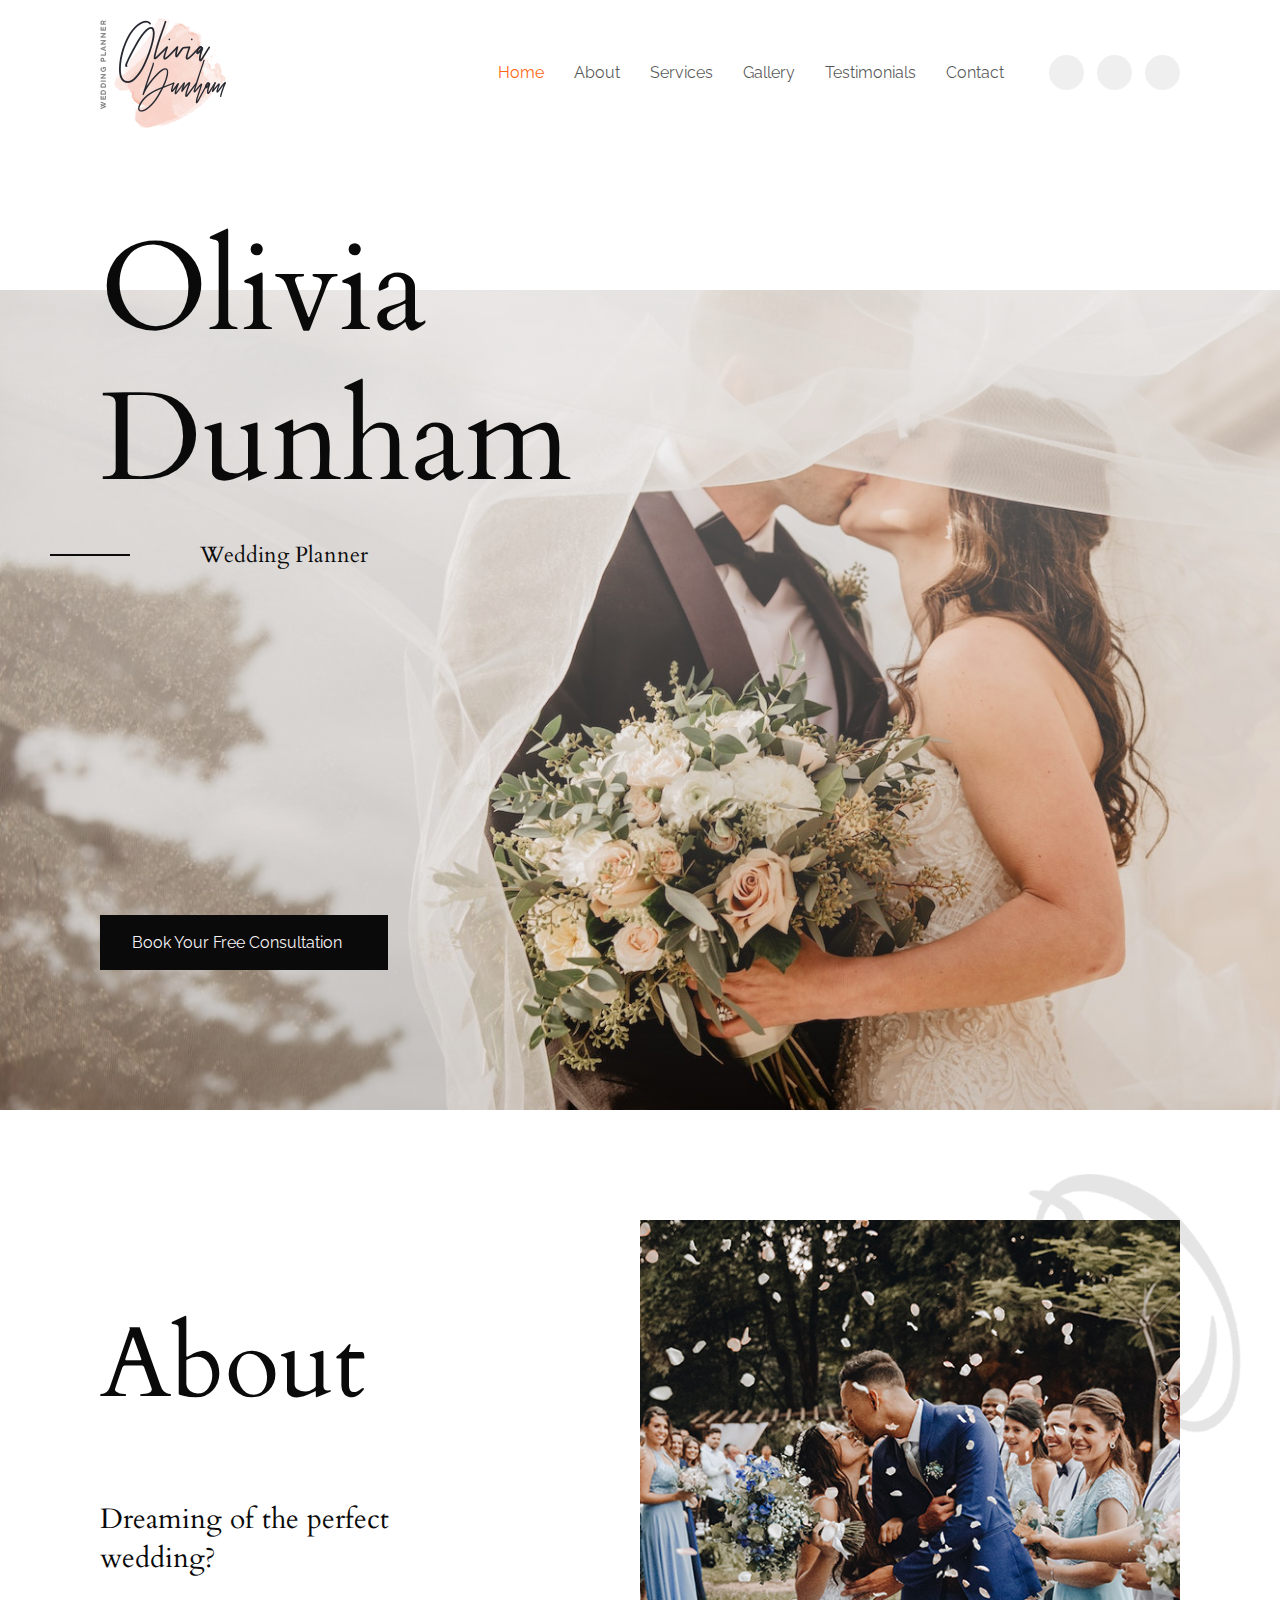
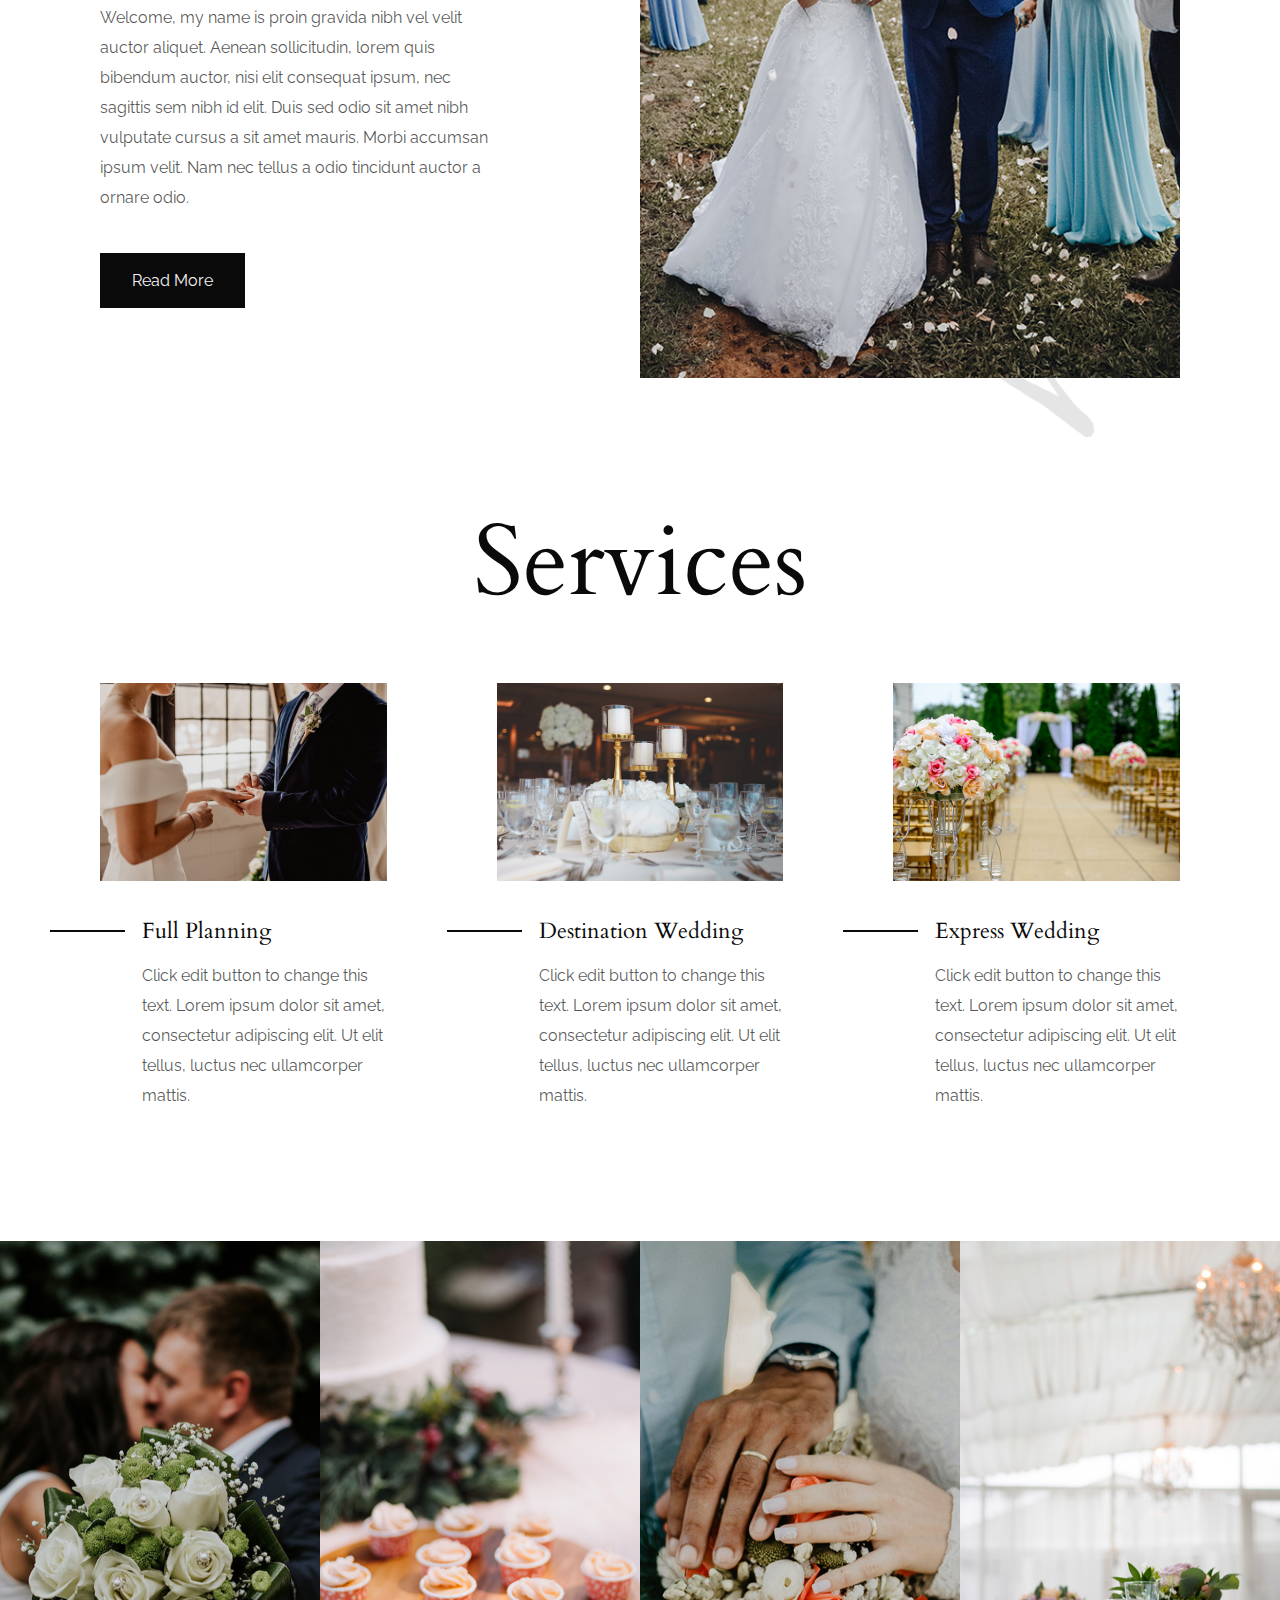
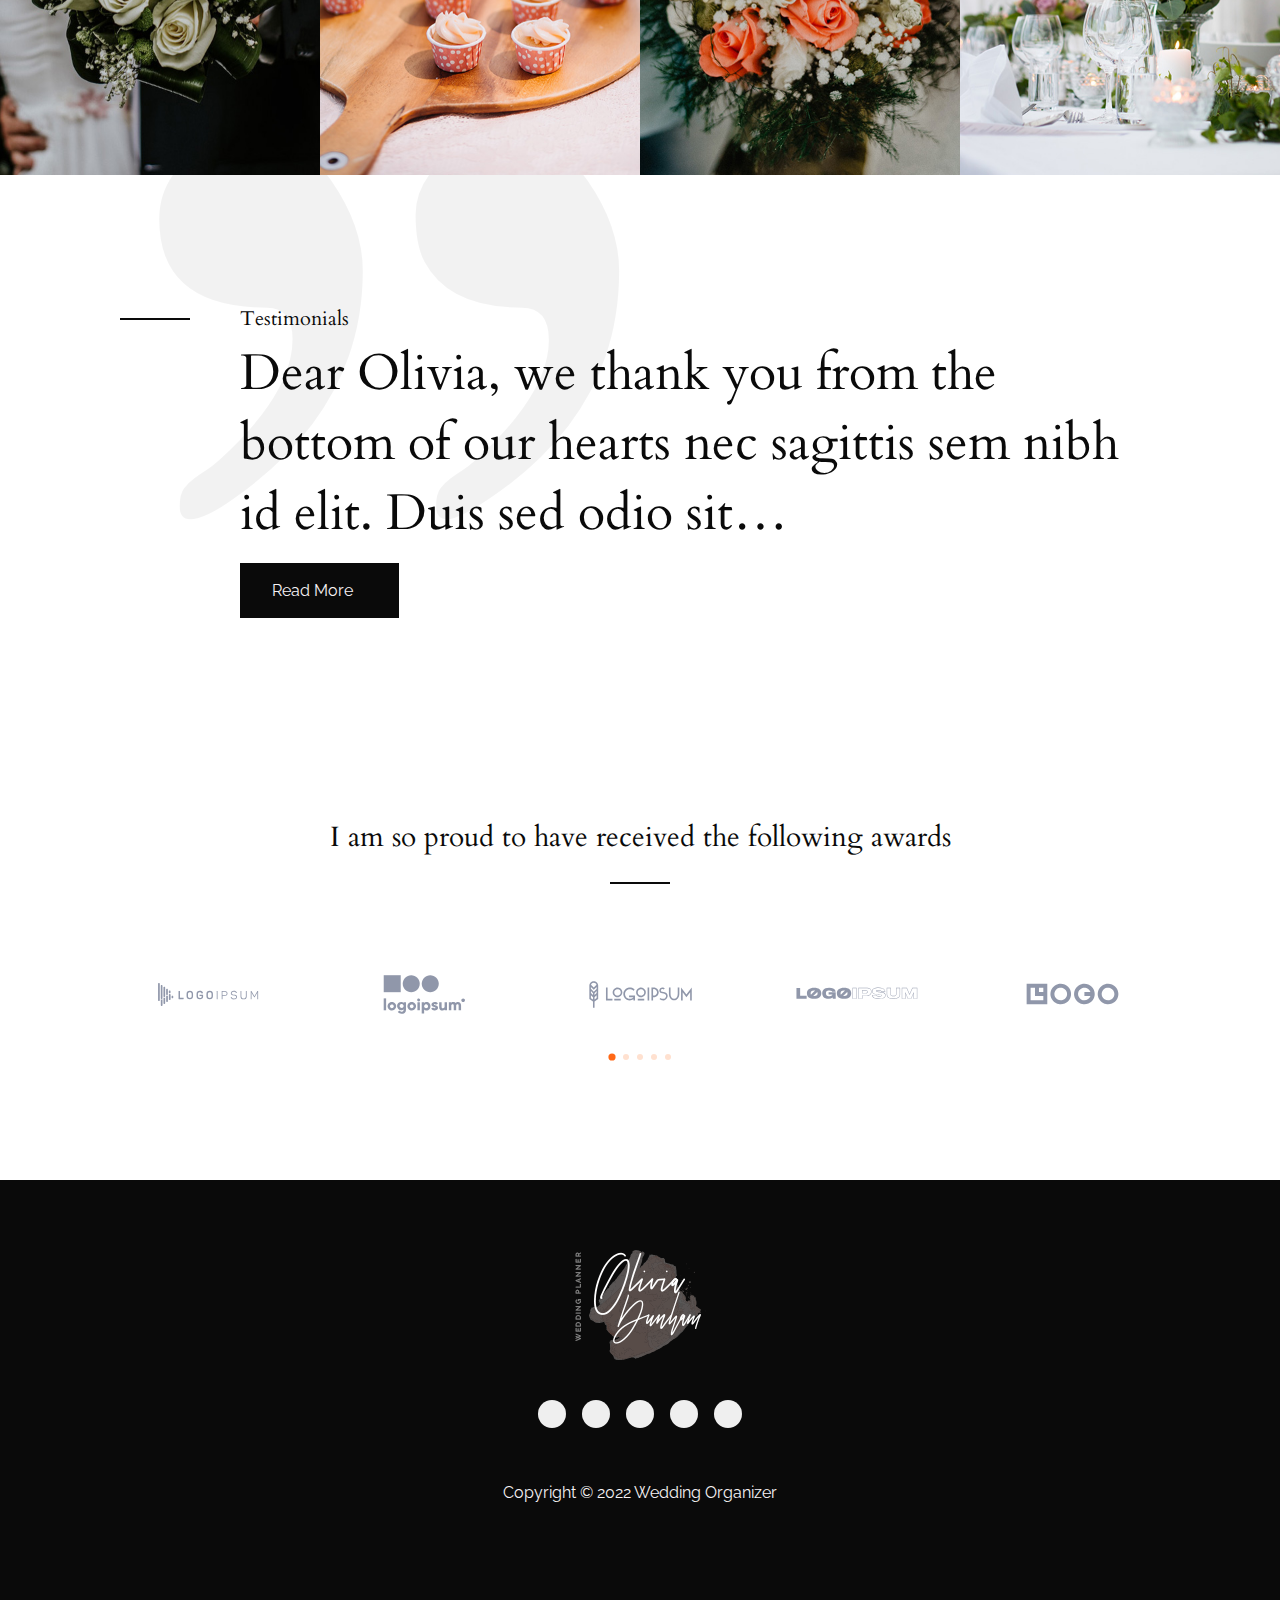
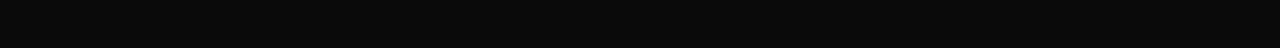
<file: index.html>
<!DOCTYPE html>
<html lang="en">
<head>
    <meta charset="UTF-8">
    <meta http-equiv="X-UA-Compatible" content="IE=edge">
    <meta name="viewport" content="width=device-width, initial-scale=1.0">
    <title>Wedding Organizer</title>
    <link rel="shortcut icon" href="images/logo/favicon.png" type="image/x-icon">
    <link rel="stylesheet" href="https://cdnjs.cloudflare.com/ajax/libs/font-awesome/6.2.1/css/all.min.css" integrity="sha512-MV7K8+y+gLIBoVD59lQIYicR65iaqukzvf/nwasF0nqhPay5w/9lJmVM2hMDcnK1OnMGCdVK+iQrJ7lzPJQd1w==" crossorigin="anonymous" referrerpolicy="no-referrer" />
    <link rel="stylesheet" href="https://cdn.jsdelivr.net/npm/swiper@8/swiper-bundle.min.css"/>
    <link rel="stylesheet" href="https://cdnjs.cloudflare.com/ajax/libs/animate.css/4.1.1/animate.min.css"/>
    <link rel="stylesheet" href="style.css">
</head>
<body>

    <header id="main-header">
        <div class="container">
            <div class="logo">
                <a href="/">
                    <img src="images/logo/logo-regular.png" alt="">
                </a>
            </div>
            <div class="nav">
                <ul>
                    <li><a class="active" href="/">Home</a></li>
                    <li><a href="about.html">About</a></li>
                    <li><a href="services.html">Services</a></li>
                    <li><a href="gallery.html">Gallery</a></li>
                    <li><a href="testimonials.html">Testimonials</a></li>
                    <li><a href="contact.html">Contact</a></li>
                </ul>
            </div>
            <div class="header-socials">
                <span><i class="fa-brands fa-square-facebook"></i></span>
                <span><i class="fa-brands fa-twitter"></i></span>
                <span><i class="fa-brands fa-square-instagram"></i></span>
            </div>
            <div class="menu-toggle">
                <div class="offcanvas-toggler">
                    <span></span>
                    <span></span>
                    <span></span>
                </div>
            </div>
        </div>
    </header>


    <main>

        <section class="home-hero">
            <div class="container">
                <div class="heading-element">
                    <h1 class="animate__animated" data-anim="animate__fadeInLeft">Olivia <br>Dunham</h1>
                    <h3 class="line-subheading animate__animated" data-anim="animate__fadeInRight">Wedding Planner</h3>
                </div>
                <button class="animate__animated" data-anim="animate__bounceIn">Book Your Free Consultation <span><i class="fa-solid fa-arrow-right-long"></i></span></button>
            </div>
        </section>

        <section class="about-us">
            <div class="container grid">
                <div class="text-col">
                    <h3 class="section-title animate__animated" data-anim="animate__rotateInDownLeft">About</h3>
                    <h4 class="subtitle">Dreaming of the perfect wedding?</h4>
                    <p>Welcome, my name is proin gravida nibh vel velit auctor aliquet. 
                        Aenean sollicitudin, lorem quis bibendum auctor, nisi elit consequat ipsum, 
                        nec sagittis sem nibh id elit. Duis sed odio sit amet nibh vulputate cursus 
                        a sit amet mauris. Morbi accumsan ipsum velit. Nam nec tellus a odio 
                        tincidunt auctor a ornare odio.
                    </p>
                    <button class="animate__animated" data-anim="animate__bounceIn">Read More</button>
                </div>
                <div class="img-col">
                    <img src="images/about-img.jpg" alt="" class="animate__animated" data-anim="animate__fadeInRight">
                </div>
            </div>
        </section>

        <section class="services">
            <h3 class="section-title">Services</h3>
            <div class="container grid">
                <div class="service-box animate__animated" data-anim="animate__fadeInUp">
                    <div class="image">
                        <img src="images/services/service1.jpg" alt="">
                    </div>
                    <h3 class="line-subheading">Full Planning</h3>
                    <p>Click edit button to change this text. Lorem ipsum dolor sit amet, 
                        consectetur adipiscing elit. Ut elit tellus, luctus nec ullamcorper mattis.
                    </p>
                </div>
                <div class="service-box animate__animated" data-anim="animate__fadeInUp">
                    <div class="image">
                        <img src="images/services/service2.jpg" alt="">
                    </div>
                    <h3 class="line-subheading">Destination Wedding</h3>
                    <p>Click edit button to change this text. Lorem ipsum dolor sit amet, 
                        consectetur adipiscing elit. Ut elit tellus, luctus nec ullamcorper mattis.
                    </p>
                </div>
                <div class="service-box animate__animated" data-anim="animate__fadeInUp">
                    <div class="image">
                        <img src="images/services/service3.jpg" alt="">
                    </div>
                    <h3 class="line-subheading">Express Wedding</h3>
                    <p>Click edit button to change this text. Lorem ipsum dolor sit amet, 
                        consectetur adipiscing elit. Ut elit tellus, luctus nec ullamcorper mattis.
                    </p>
                </div>
            </div>
        </section>

        <section class="images-carousel">
            <div class="swiper" id="images-slider">
                <!-- Additional required wrapper -->
                <div class="swiper-wrapper">
                  <!-- Slides -->
                  <div class="swiper-slide"><img src="images/carousel/slide1.jpg" alt=""></div>
                  <div class="swiper-slide"><img src="images/carousel/slide2.jpg" alt=""></div>
                  <div class="swiper-slide"><img src="images/carousel/slide3.jpg" alt=""></div>
                  <div class="swiper-slide"><img src="images/carousel/slide4.jpg" alt=""></div>
                  <div class="swiper-slide"><img src="images/carousel/slide5.jpg" alt=""></div>
                  <div class="swiper-slide"><img src="images/carousel/slide6.jpg" alt=""></div>
                  <div class="swiper-slide"><img src="images/carousel/slide7.jpg" alt=""></div>
                  <div class="swiper-slide"><img src="images/carousel/slide8.jpg" alt=""></div>
                  ...
                </div>
              
                <!-- If we need navigation buttons -->
                <div class="swiper-button-prev"><i class="fa-solid fa-angle-left"></i></div>
                <div class="swiper-button-next"><i class="fa-solid fa-angle-right"></i></div>
              
              </div>
        </section>

        <section class="testimonials">
            <div class="container">
                <h4 class="subtitle"> <span></span> Testimonials</h4>
                <p class="testimony animate__animated" data-anim="animate__fadeInRight">
                    Dear Olivia, we thank you from the bottom of our hearts 
                    nec sagittis sem nibh id elit. Duis sed odio sit…
                </p>
                <button>Read More <span><i class="fa-solid fa-arrow-right-long"></i></span></button>
            </div>
        </section>

        <section class="logos-carousel">
            <div class="container">
                <h4 class="subtitle animate__animated" data-anim="animate__fadeInDown">  I am so proud to have received the following awards <span></span> </h4>
                <div class="swiper" id="logos-slider">
                    <!-- Additional required wrapper -->
                    <div class="swiper-wrapper">
                      <!-- Slides -->
                      <div class="swiper-slide"><img src="images/logos/logo-1.svg" alt="logo1"></div>
                      <div class="swiper-slide"><img src="images/logos/logo-2.svg" alt="logo1"></div>
                      <div class="swiper-slide"><img src="images/logos/logo-3.svg" alt="logo1"></div>
                      <div class="swiper-slide"><img src="images/logos/logo-4.svg" alt="logo1"></div>
                      <div class="swiper-slide"><img src="images/logos/logo-5.svg" alt="logo1"></div>
                      ...
                    </div>
                    <!-- If we need pagination -->
                    <div class="swiper-pagination"></div>
                </div>

            </div>
        </section>

    </main>

    
    <footer>
        <div class="footer-logo">
            <img src="images/logo/logo-light.png" alt="">
        </div>
        <div class="footer-socials">
            <span><i class="fa-brands fa-square-facebook"></i></span>
            <span><i class="fa-brands fa-twitter"></i></span>
            <span><i class="fa-brands fa-square-instagram"></i></span>
            <span><i class="fa-brands fa-google"></i></span>
            <span><i class="fa-brands fa-linkedin"></i></span>
        </div>
        <p class="copy">Copyright © 2022 Wedding Organizer</p>
    </footer>
    

    
    <script src="https://cdn.jsdelivr.net/npm/swiper@8/swiper-bundle.min.js"></script>
    <script src="script.js"></script>


</body>
</html>
</file>
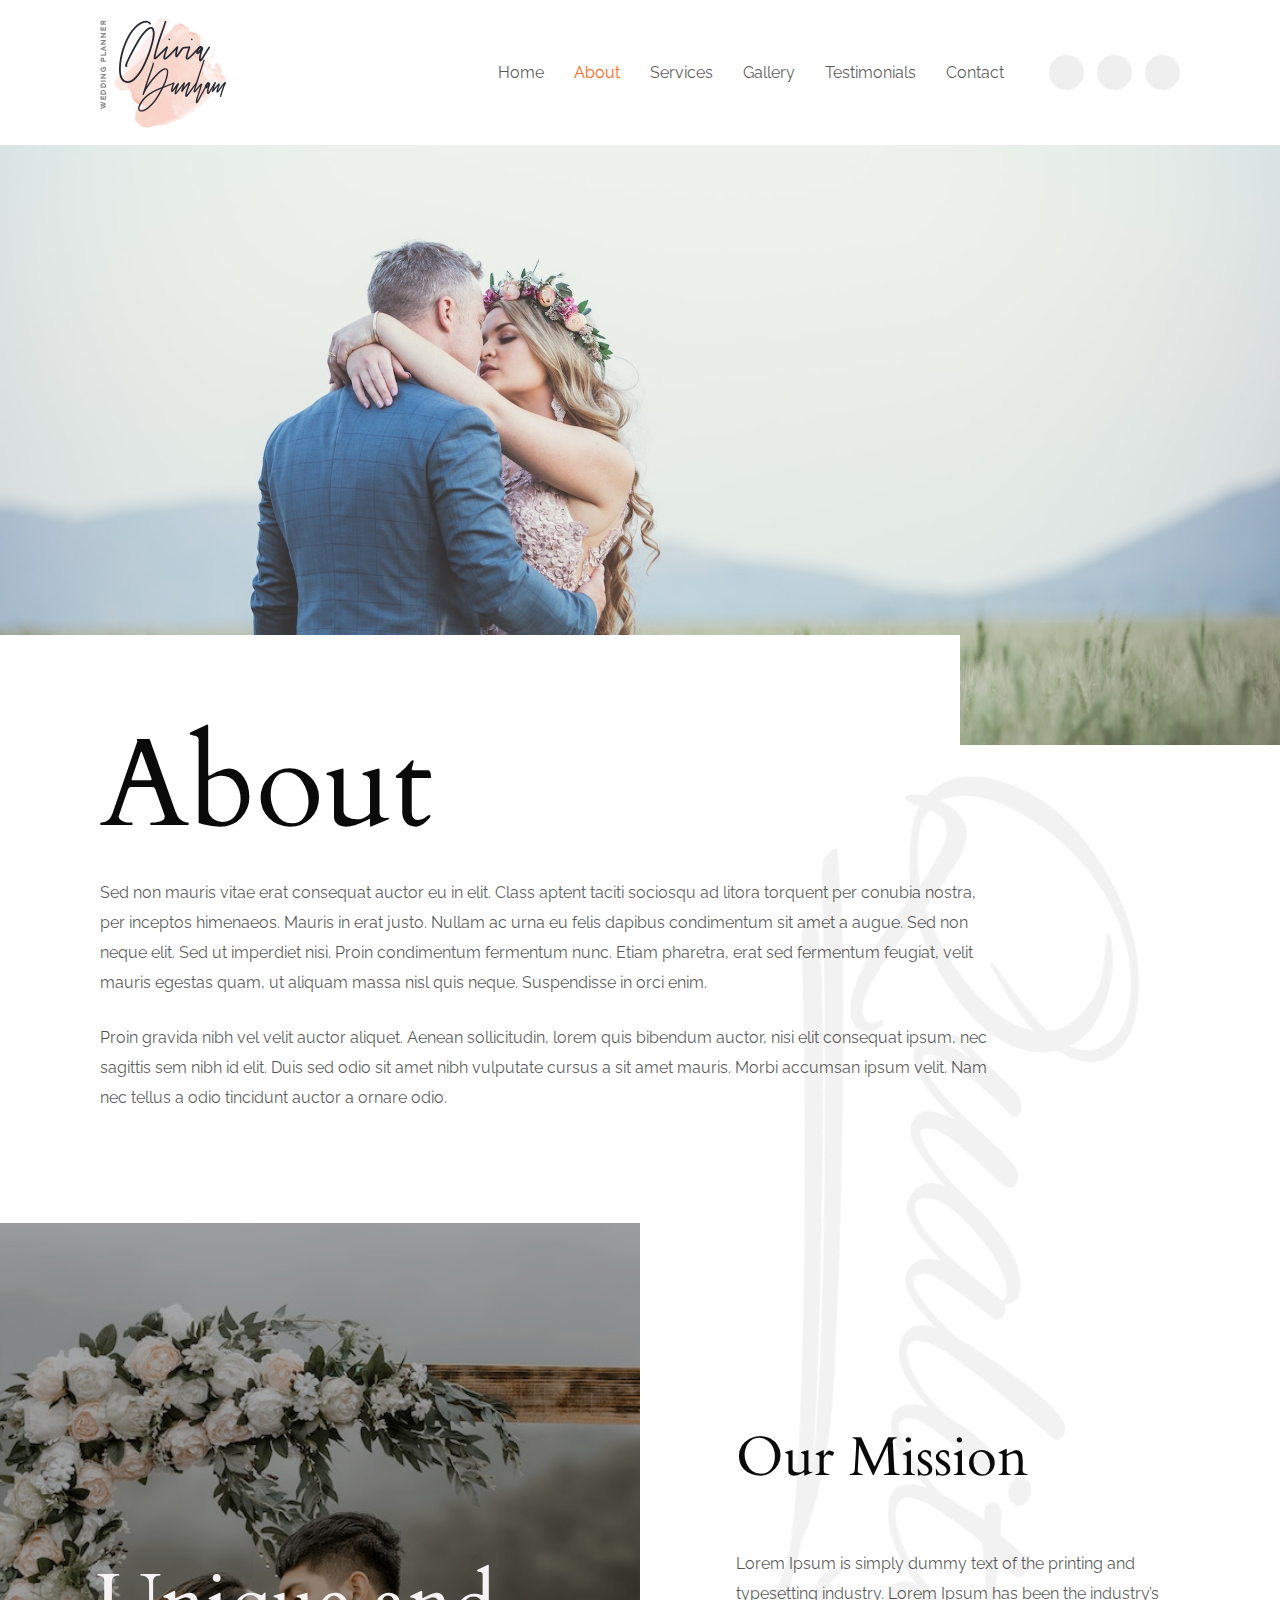
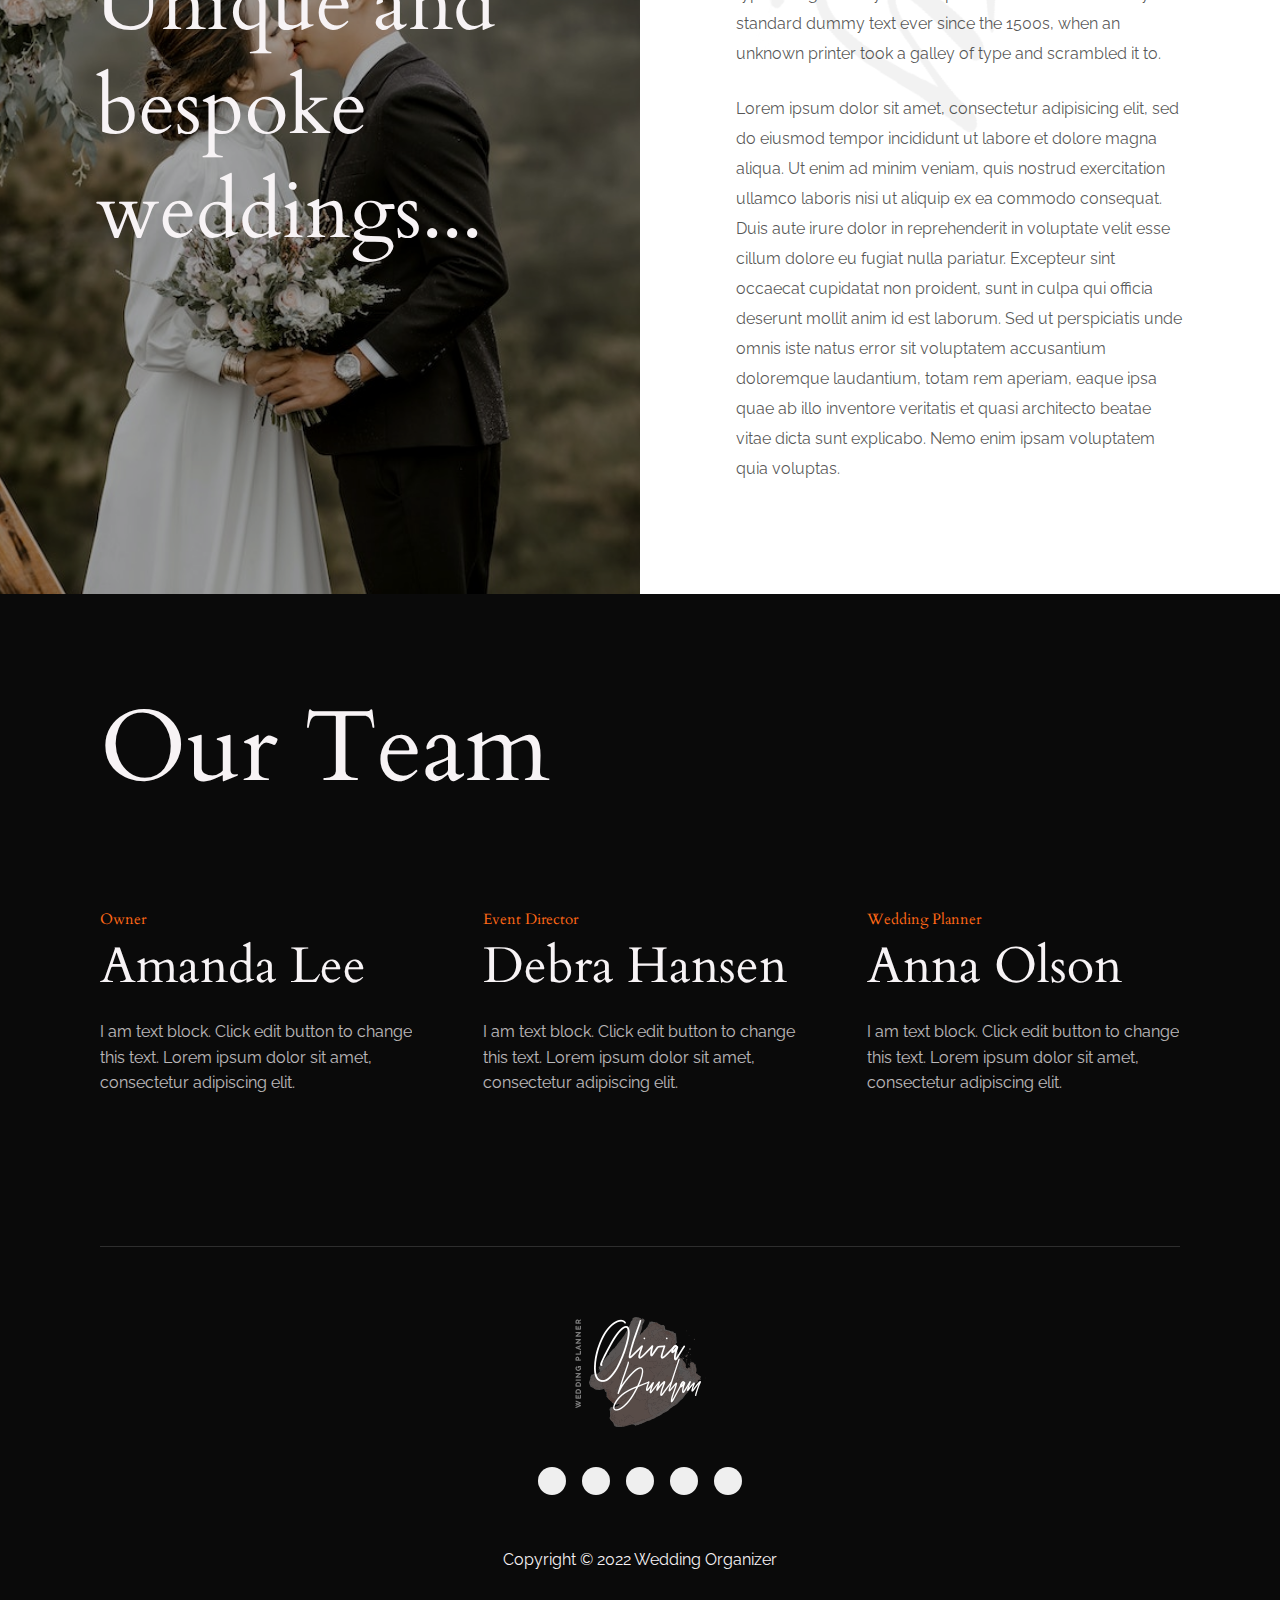
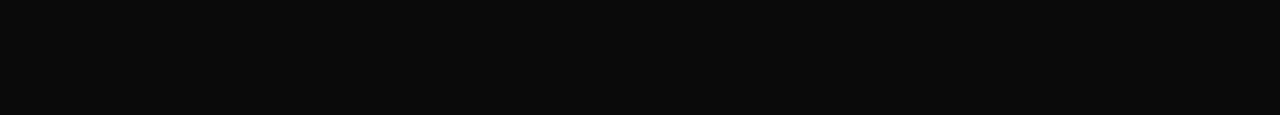
<file: about.html>
<!DOCTYPE html>
<html lang="en">
<head>
    <meta charset="UTF-8">
    <meta http-equiv="X-UA-Compatible" content="IE=edge">
    <meta name="viewport" content="width=device-width, initial-scale=1.0">
    <title>About - Wedding Organizer</title>
    <link rel="shortcut icon" href="images/logo/favicon.png" type="image/x-icon">
    <link rel="stylesheet" href="https://cdnjs.cloudflare.com/ajax/libs/font-awesome/6.2.1/css/all.min.css" integrity="sha512-MV7K8+y+gLIBoVD59lQIYicR65iaqukzvf/nwasF0nqhPay5w/9lJmVM2hMDcnK1OnMGCdVK+iQrJ7lzPJQd1w==" crossorigin="anonymous" referrerpolicy="no-referrer" />
    <link rel="stylesheet" href="https://cdnjs.cloudflare.com/ajax/libs/animate.css/4.1.1/animate.min.css"/>
    <link rel="stylesheet" href="style.css">
</head>
<body>

    <header id="main-header">
        <div class="container">
            <div class="logo">
                <a href="/">
                    <img src="images/logo/logo-regular.png" alt="">
                </a>
            </div>
            <div class="nav">
                <ul>
                    <li><a href="/">Home</a></li>
                    <li><a class="active" href="about.html">About</a></li>
                    <li><a href="services.html">Services</a></li>
                    <li><a href="gallery.html">Gallery</a></li>
                    <li><a href="testimonials.html">Testimonials</a></li>
                    <li><a href="contact.html">Contact</a></li>
                </ul>
            </div>
            <div class="header-socials">
                <span><i class="fa-brands fa-square-facebook"></i></span>
                <span><i class="fa-brands fa-twitter"></i></span>
                <span><i class="fa-brands fa-square-instagram"></i></span>
            </div>
            <div class="menu-toggle">
                <div class="offcanvas-toggler">
                    <span></span>
                    <span></span>
                    <span></span>
                </div>
            </div>
        </div>
    </header>


    <main>

        <section class="page-title about">

            <div class="white-bar"></div>

        </section>

        <section class="page-main-text">

            <div class="container">
                <h3 class="section-title animate__animated" data-anim="animate__slideInRight">About</h3>
                <p class="animate__animated" data-anim="animate__fadeInUp">
                    Sed non mauris vitae erat consequat auctor eu in elit. Class aptent taciti sociosqu ad litora 
                    torquent per conubia nostra, per inceptos himenaeos. Mauris in erat justo. Nullam ac urna 
                    eu felis dapibus condimentum sit amet a augue. Sed non neque elit. Sed ut imperdiet nisi. 
                    Proin condimentum fermentum nunc. Etiam pharetra, erat sed fermentum feugiat, velit mauris 
                    egestas quam, ut aliquam massa nisl quis neque. Suspendisse in orci enim.
                </p>
                <p class="animate__animated" data-anim="animate__fadeInUp">
                    Proin gravida nibh vel velit auctor aliquet. Aenean sollicitudin, lorem quis bibendum auctor, 
                    nisi elit consequat ipsum, nec sagittis sem nibh id elit. Duis sed odio sit amet nibh 
                    vulputate cursus a sit amet mauris. Morbi accumsan ipsum velit. Nam nec tellus a odio 
                    tincidunt auctor a ornare odio.
                </p>

            </div>

            <img src="images/about-sign.png" alt="sign" class="about-tab-sign">
            
        </section>

        <section class="side-image-about">
            <div class="bg-text">
                <h3 class="animate__animated" data-anim="animate__bounceIn">Unique and bespoke weddings...</h3>
            </div>
            <div class="content">
                <h3 class="section-title animate__animated" data-anim="animate__fadeInRight">Our Mission</h3>

                <p class="animate__animated" data-anim="animate__fadeInUp">Lorem Ipsum is simply dummy text of the printing and typesetting industry. 
                    Lorem Ipsum has been the industry’s standard dummy text ever since the 1500s, 
                    when an unknown printer took a galley of type and scrambled it to.
                </p>
                <p class="animate__animated" data-anim="animate__fadeInUp">
                    Lorem ipsum dolor sit amet, consectetur adipisicing elit, sed do eiusmod tempor 
                    incididunt ut labore et dolore magna aliqua. Ut enim ad minim veniam, quis nostrud 
                    exercitation ullamco laboris nisi ut aliquip ex ea commodo consequat. Duis aute 
                    irure dolor in reprehenderit in voluptate velit esse cillum dolore eu fugiat nulla 
                    pariatur. Excepteur sint occaecat cupidatat non proident, sunt in culpa qui officia 
                    deserunt mollit anim id est laborum. Sed ut perspiciatis unde omnis iste natus error 
                    sit voluptatem accusantium doloremque laudantium, totam rem aperiam, eaque ipsa quae 
                    ab illo inventore veritatis et quasi architecto beatae vitae dicta sunt explicabo. 
                    Nemo enim ipsam voluptatem quia voluptas.
                </p>
            </div>
        </section>

        <section class="our-team">

            <div class="container">
                <h3 class="section-title">Our Team</h3>
            </div>

            <div class="container members">
                <div class="row">
                    <div class="team-member animate__animated" data-anim="animate__fadeInLeft">
                        <h4 class="position">Owner</h4>
                        <h3 class="name">Amanda Lee</h3>
                        <p class="description">
                            I am text block. Click edit button to change this text. Lorem ipsum dolor sit amet, 
                            consectetur adipiscing elit.
                        </p>
                        <div class="team-member-socials">
                            <span><i class="fa-brands fa-square-facebook"></i></span>
                            <span><i class="fa-brands fa-twitter"></i></span>
                            <span><i class="fa-brands fa-square-instagram"></i></span>
                        </div>
                    </div>
                    <div class="team-member animate__animated" data-anim="animate__fadeInLeft">
                        <h4 class="position">Event Director</h4>
                        <h3 class="name">Debra Hansen</h3>
                        <p class="description">
                            I am text block. Click edit button to change this text. Lorem ipsum dolor sit amet, 
                            consectetur adipiscing elit.
                        </p>
                        <div class="team-member-socials">
                            <span><i class="fa-brands fa-square-facebook"></i></span>
                            <span><i class="fa-brands fa-twitter"></i></span>
                            <span><i class="fa-brands fa-square-instagram"></i></span>
                        </div>
                    </div>
                    <div class="team-member animate__animated" data-anim="animate__fadeInLeft">
                        <h4 class="position">Wedding Planner</h4>
                        <h3 class="name">Anna Olson</h3>
                        <p class="description">
                            I am text block. Click edit button to change this text. Lorem ipsum dolor sit amet, 
                            consectetur adipiscing elit.
                        </p>
                        <div class="team-member-socials">
                            <span><i class="fa-brands fa-square-facebook"></i></span>
                            <span><i class="fa-brands fa-twitter"></i></span>
                            <span><i class="fa-brands fa-square-instagram"></i></span>
                        </div>
                    </div>
                </div>
                


            </div>

        </section>

    </main>

    
    <footer>
        <div class="footer-logo">
            <img src="images/logo/logo-light.png" alt="">
        </div>
        <div class="footer-socials">
            <span><i class="fa-brands fa-square-facebook"></i></span>
            <span><i class="fa-brands fa-twitter"></i></span>
            <span><i class="fa-brands fa-square-instagram"></i></span>
            <span><i class="fa-brands fa-google"></i></span>
            <span><i class="fa-brands fa-linkedin"></i></span>
        </div>
        <p class="copy">Copyright © 2022 Wedding Organizer</p>
    </footer>
    
    <script src="https://cdn.jsdelivr.net/npm/swiper@8/swiper-bundle.min.js"></script>
    <script src="script.js"></script>


</body>
</html>
</file>
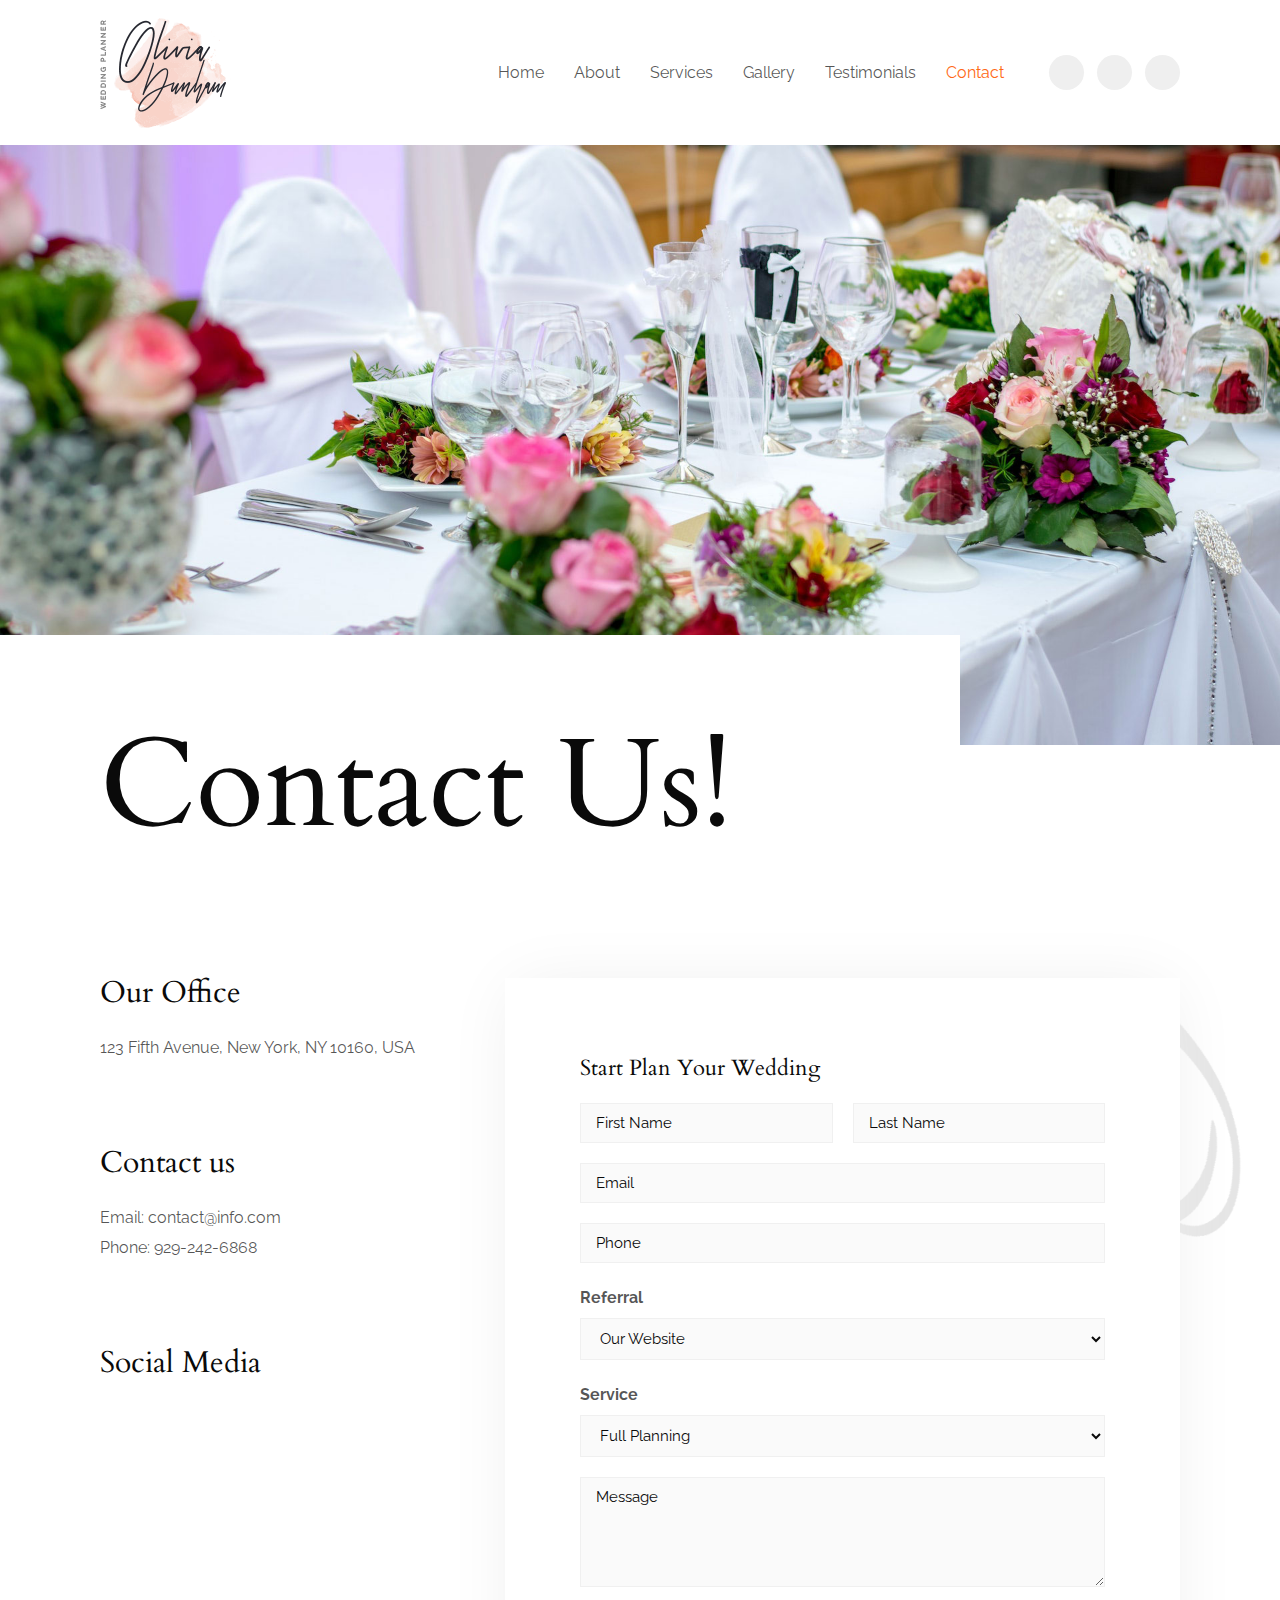
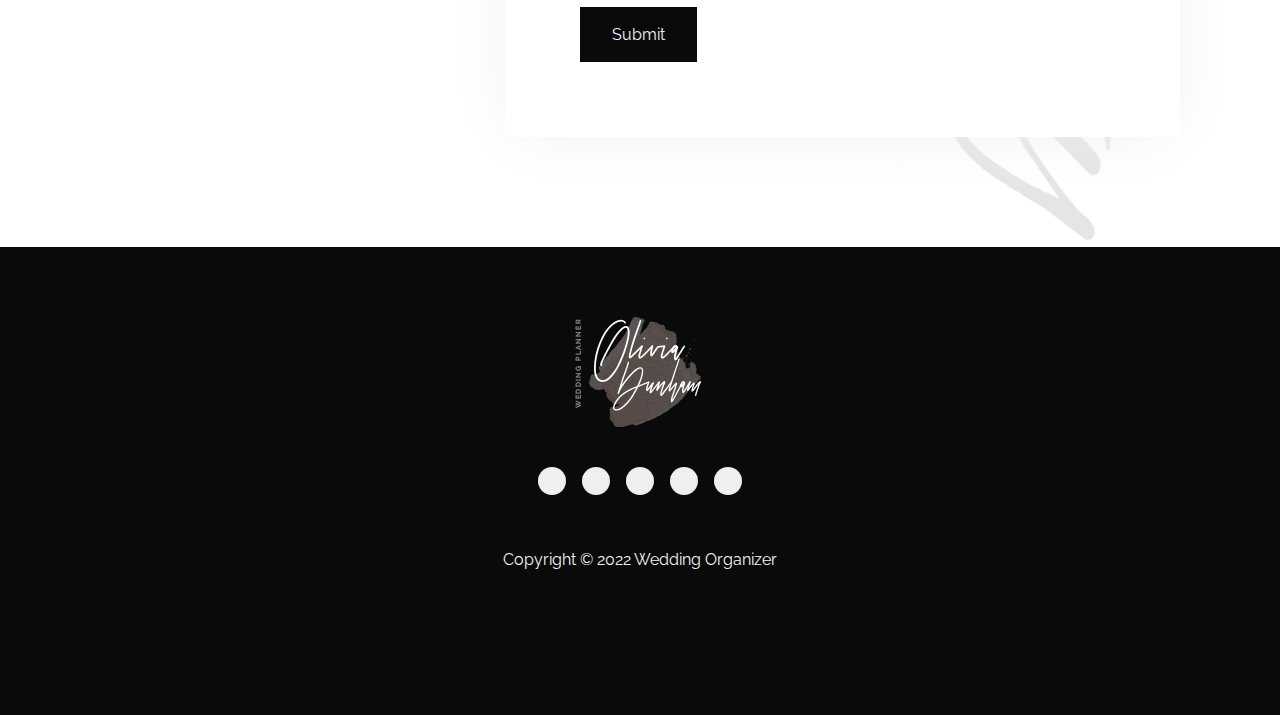
<file: contact.html>
<!DOCTYPE html>
<html lang="en">
<head>
    <meta charset="UTF-8">
    <meta http-equiv="X-UA-Compatible" content="IE=edge">
    <meta name="viewport" content="width=device-width, initial-scale=1.0">
    <title>Services - Wedding Organizer</title>
    <link rel="shortcut icon" href="images/logo/favicon.png" type="image/x-icon">
    <link rel="stylesheet" href="https://cdnjs.cloudflare.com/ajax/libs/font-awesome/6.2.1/css/all.min.css" integrity="sha512-MV7K8+y+gLIBoVD59lQIYicR65iaqukzvf/nwasF0nqhPay5w/9lJmVM2hMDcnK1OnMGCdVK+iQrJ7lzPJQd1w==" crossorigin="anonymous" referrerpolicy="no-referrer" />
    <link rel="stylesheet" href="https://cdnjs.cloudflare.com/ajax/libs/animate.css/4.1.1/animate.min.css"/>
    <link rel="stylesheet" href="style.css">
</head>
<body>

    <header id="main-header">
        <div class="container">
            <div class="logo">
                <a href="/">
                    <img src="images/logo/logo-regular.png" alt="">
                </a>
            </div>
            <div class="nav">
                <ul>
                    <li><a href="/">Home</a></li>
                    <li><a href="about.html">About</a></li>
                    <li><a href="services.html">Services</a></li>
                    <li><a href="gallery.html">Gallery</a></li>
                    <li><a href="testimonials.html">Testimonials</a></li>
                    <li><a class="active" href="contact.html">Contact</a></li>
                </ul>
            </div>
            <div class="header-socials">
                <span><i class="fa-brands fa-square-facebook"></i></span>
                <span><i class="fa-brands fa-twitter"></i></span>
                <span><i class="fa-brands fa-square-instagram"></i></span>
            </div>
            <div class="menu-toggle">
                <div class="offcanvas-toggler">
                    <span></span>
                    <span></span>
                    <span></span>
                </div>
            </div>
        </div>
    </header>


    <main>

        <section class="page-title contact">

            <div class="white-bar"></div>

        </section>

        <section class="page-main-text">

            <div class="container">
                <h3 class="section-title animate__animated" data-anim="animate__slideInRight" style="margin-bottom: 0;">Contact Us!</h3>
            </div>
            
        </section>

        <section class="contact-wrapper">
            <div class="container">

                <div class="info-col">
                    <div class="item animate__animated" data-anim="animate__fadeInRight">
                        <h3>Our Office</h3>
                        <p>123 Fifth Avenue, New York, NY 10160, USA</p>
                    </div>
                    <div class="item animate__animated" data-anim="animate__fadeInRight">
                        <h3>Contact us</h3>
                        <p>Email: contact@info.com<br>
                            Phone: 929-242-6868</p>
                    </div>
                    <div class="item animate__animated" data-anim="animate__fadeInRight">
                        <h3>Social Media</h3>
                        <div class="contact-socials">
                            <span><i class="fa-brands fa-square-facebook"></i></span>
                            <span><i class="fa-brands fa-twitter"></i></span>
                            <span><i class="fa-brands fa-square-instagram"></i></span>
                            <span><i class="fa-brands fa-google"></i></span>
                            <span><i class="fa-brands fa-linkedin"></i></span>
                        </div>
                    </div>
                </div>

                <div class="form-col">
                    <form action="">
                        <h4>Start Plan Your Wedding</h4>

                        <div class="row double">
                            <input type="text" placeholder="First Name">
                            <input type="text" placeholder="Last Name">
                        </div>

                        <div class="row">
                            <input type="email" placeholder="Email">
                        </div>

                        <div class="row">
                            <input type="text" placeholder="Phone">
                        </div>

                        <div class="row">
                            <label for="#">Referral</label>
                            <select id="#" name="#">
                                <option value="#">Our Website</option>
                                <option value="#">Former Client</option>
                                <option value="#">Social Media</option>
                                <option value="#">From a Friend</option>
                                <option value="#">Other</option>
                              </select>
                        </div>

                        <div class="row">
                            <label for="#">Service</label>
                            <select id="#" name="#">
                                <option value="#">Full Planning</option>
                                <option value="#">Bridal Assistance</option>
                                <option value="#">Express Wedding</option>
                                <option value="#">Destination Wedding</option>
                              </select>
                        </div>

                        <div class="row">
                            <textarea placeholder="Message"></textarea>
                        </div>

                        <div class="row btn">
                            <button type="submit">Submit</button>
                        </div>

                    </form>
                </div>

            </div>
        </section>



    </main>

    
    <footer>
        <div class="footer-logo">
            <img src="images/logo/logo-light.png" alt="">
        </div>
        <div class="footer-socials">
            <span><i class="fa-brands fa-square-facebook"></i></span>
            <span><i class="fa-brands fa-twitter"></i></span>
            <span><i class="fa-brands fa-square-instagram"></i></span>
            <span><i class="fa-brands fa-google"></i></span>
            <span><i class="fa-brands fa-linkedin"></i></span>
        </div>
        <p class="copy">Copyright © 2022 Wedding Organizer</p>
    </footer>
    
    <script src="https://cdn.jsdelivr.net/npm/swiper@8/swiper-bundle.min.js"></script>
    <script src="script.js"></script>


</body>
</html>
</file>
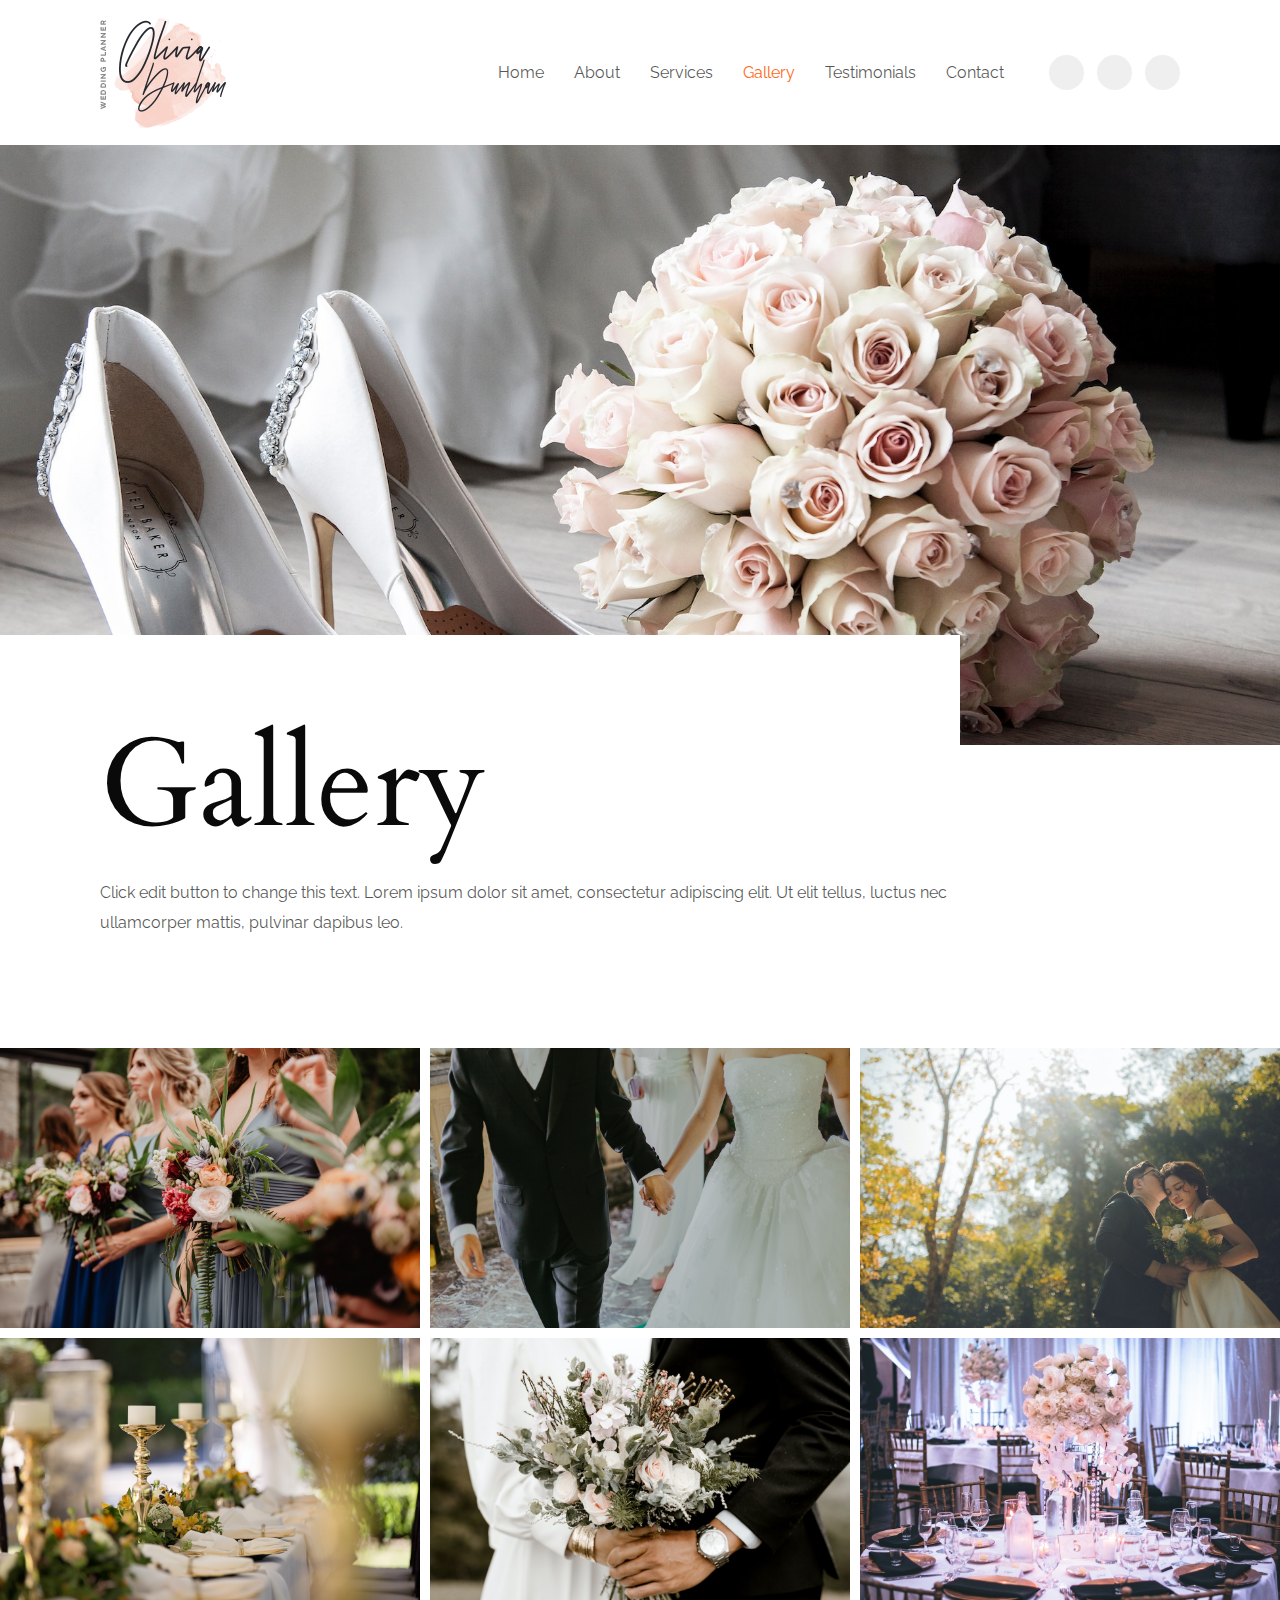
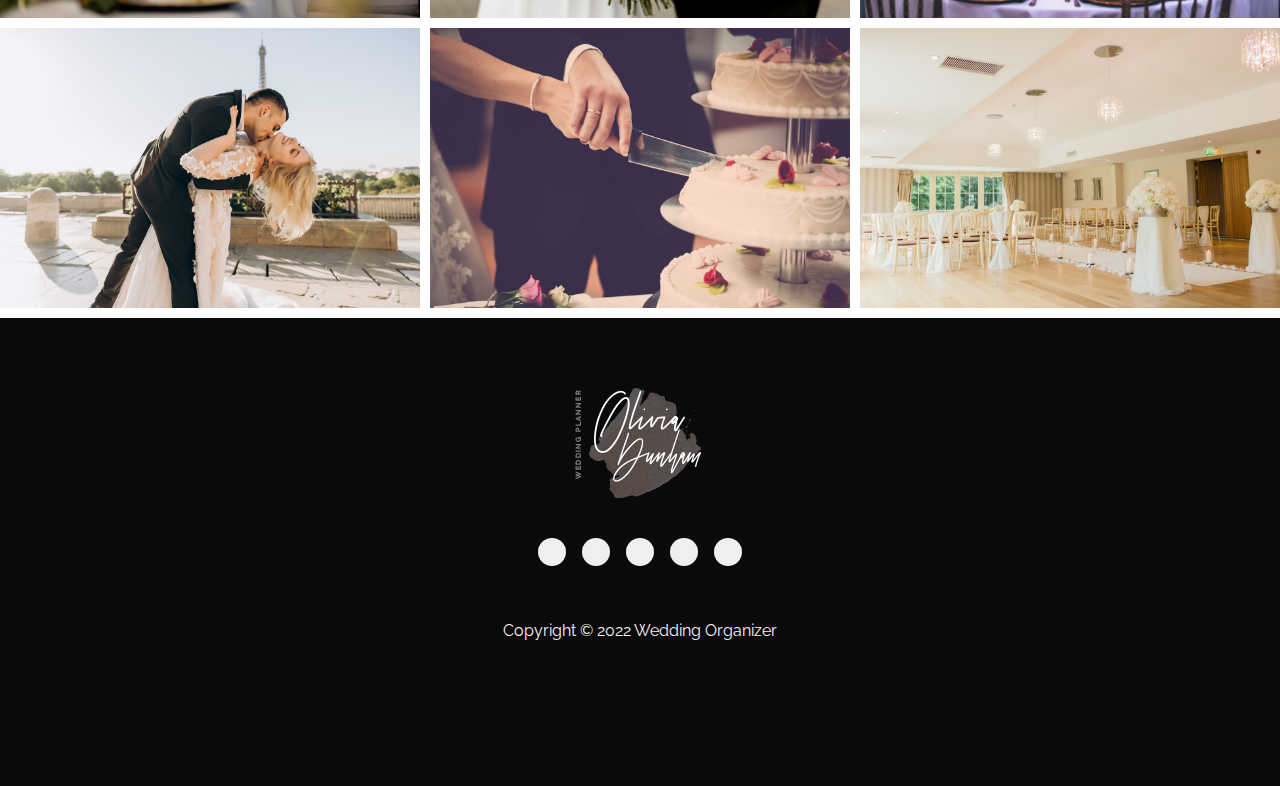
<file: gallery.html>
<!DOCTYPE html>
<html lang="en">
<head>
    <meta charset="UTF-8">
    <meta http-equiv="X-UA-Compatible" content="IE=edge">
    <meta name="viewport" content="width=device-width, initial-scale=1.0">
    <title>Gallery - Wedding Organizer</title>
    <link rel="shortcut icon" href="images/logo/favicon.png" type="image/x-icon">
    <link rel="stylesheet" href="https://cdnjs.cloudflare.com/ajax/libs/font-awesome/6.2.1/css/all.min.css" integrity="sha512-MV7K8+y+gLIBoVD59lQIYicR65iaqukzvf/nwasF0nqhPay5w/9lJmVM2hMDcnK1OnMGCdVK+iQrJ7lzPJQd1w==" crossorigin="anonymous" referrerpolicy="no-referrer" />
    <link rel="stylesheet" href="https://cdnjs.cloudflare.com/ajax/libs/animate.css/4.1.1/animate.min.css"/>
    <link href="images/gallery/css/lightbox.css" rel="stylesheet" />
    <link rel="stylesheet" href="style.css">
</head>
<body>

    <header id="main-header">
        <div class="container">
            <div class="logo">
                <a href="/">
                    <img src="images/logo/logo-regular.png" alt="">
                </a>
            </div>
            <div class="nav">
                <ul>
                    <li><a href="/">Home</a></li>
                    <li><a href="about.html">About</a></li>
                    <li><a href="services.html">Services</a></li>
                    <li><a class="active" href="gallery.html">Gallery</a></li>
                    <li><a href="testimonials.html">Testimonials</a></li>
                    <li><a href="contact.html">Contact</a></li>
                </ul>
            </div>
            <div class="header-socials">
                <span><i class="fa-brands fa-square-facebook"></i></span>
                <span><i class="fa-brands fa-twitter"></i></span>
                <span><i class="fa-brands fa-square-instagram"></i></span>
            </div>
            <div class="menu-toggle">
                <div class="offcanvas-toggler">
                    <span></span>
                    <span></span>
                    <span></span>
                </div>
            </div>
        </div>
    </header>


    <main>

        <section class="page-title gallery">

            <div class="white-bar"></div>

        </section>

        <section class="page-main-text">

            <div class="container">
                <h3 class="section-title animate__animated" data-anim="animate__slideInRight">Gallery</h3>
                <p class="animate__animated" data-anim="animate__fadeInUp">
                    Click edit button to change this text. Lorem ipsum dolor sit amet, consectetur adipiscing elit. 
                    Ut elit tellus, luctus nec ullamcorper mattis, pulvinar dapibus leo.
                </p>

            </div>
            
        </section>

        <section class="photos-gallery">

            <div class="gallery-wrapper">
                <a href="images/gallery/gallery-images/image1.jpg" data-lightbox="images-gallery"> <img src="images/gallery/gallery-images/image1.jpg" alt=""> </a>
                <a href="images/gallery/gallery-images/image2.jpg" data-lightbox="images-gallery"> <img src="images/gallery/gallery-images/image2.jpg" alt=""> </a>
                <a href="images/gallery/gallery-images/image3.jpg" data-lightbox="images-gallery"> <img src="images/gallery/gallery-images/image3.jpg" alt=""> </a>
                <a href="images/gallery/gallery-images/image4.jpg" data-lightbox="images-gallery"> <img src="images/gallery/gallery-images/image4.jpg" alt=""> </a>
                <a href="images/gallery/gallery-images/image5.jpg" data-lightbox="images-gallery"> <img src="images/gallery/gallery-images/image5.jpg" alt=""> </a>
                <a href="images/gallery/gallery-images/image6.jpg" data-lightbox="images-gallery"> <img src="images/gallery/gallery-images/image6.jpg" alt=""> </a>
                <a href="images/gallery/gallery-images/image7.jpg" data-lightbox="images-gallery"> <img src="images/gallery/gallery-images/image7.jpg" alt=""> </a>
                <a href="images/gallery/gallery-images/image8.jpg" data-lightbox="images-gallery"> <img src="images/gallery/gallery-images/image8.jpg" alt=""> </a>
                <a href="images/gallery/gallery-images/image9.jpg" data-lightbox="images-gallery"> <img src="images/gallery/gallery-images/image9.jpg" alt=""> </a>
            </div>

        </section>

    </main>

    
    <footer>
        <div class="footer-logo">
            <img src="images/logo/logo-light.png" alt="">
        </div>
        <div class="footer-socials">
            <span><i class="fa-brands fa-square-facebook"></i></span>
            <span><i class="fa-brands fa-twitter"></i></span>
            <span><i class="fa-brands fa-square-instagram"></i></span>
            <span><i class="fa-brands fa-google"></i></span>
            <span><i class="fa-brands fa-linkedin"></i></span>
        </div>
        <p class="copy">Copyright © 2022 Wedding Organizer</p>
    </footer>
    

    <script src="https://cdn.jsdelivr.net/npm/swiper@8/swiper-bundle.min.js"></script>
    <script src="images/gallery/js/lightbox-plus-jquery.js"></script>
    <script src="script.js"></script>


</body>
</html>
</file>
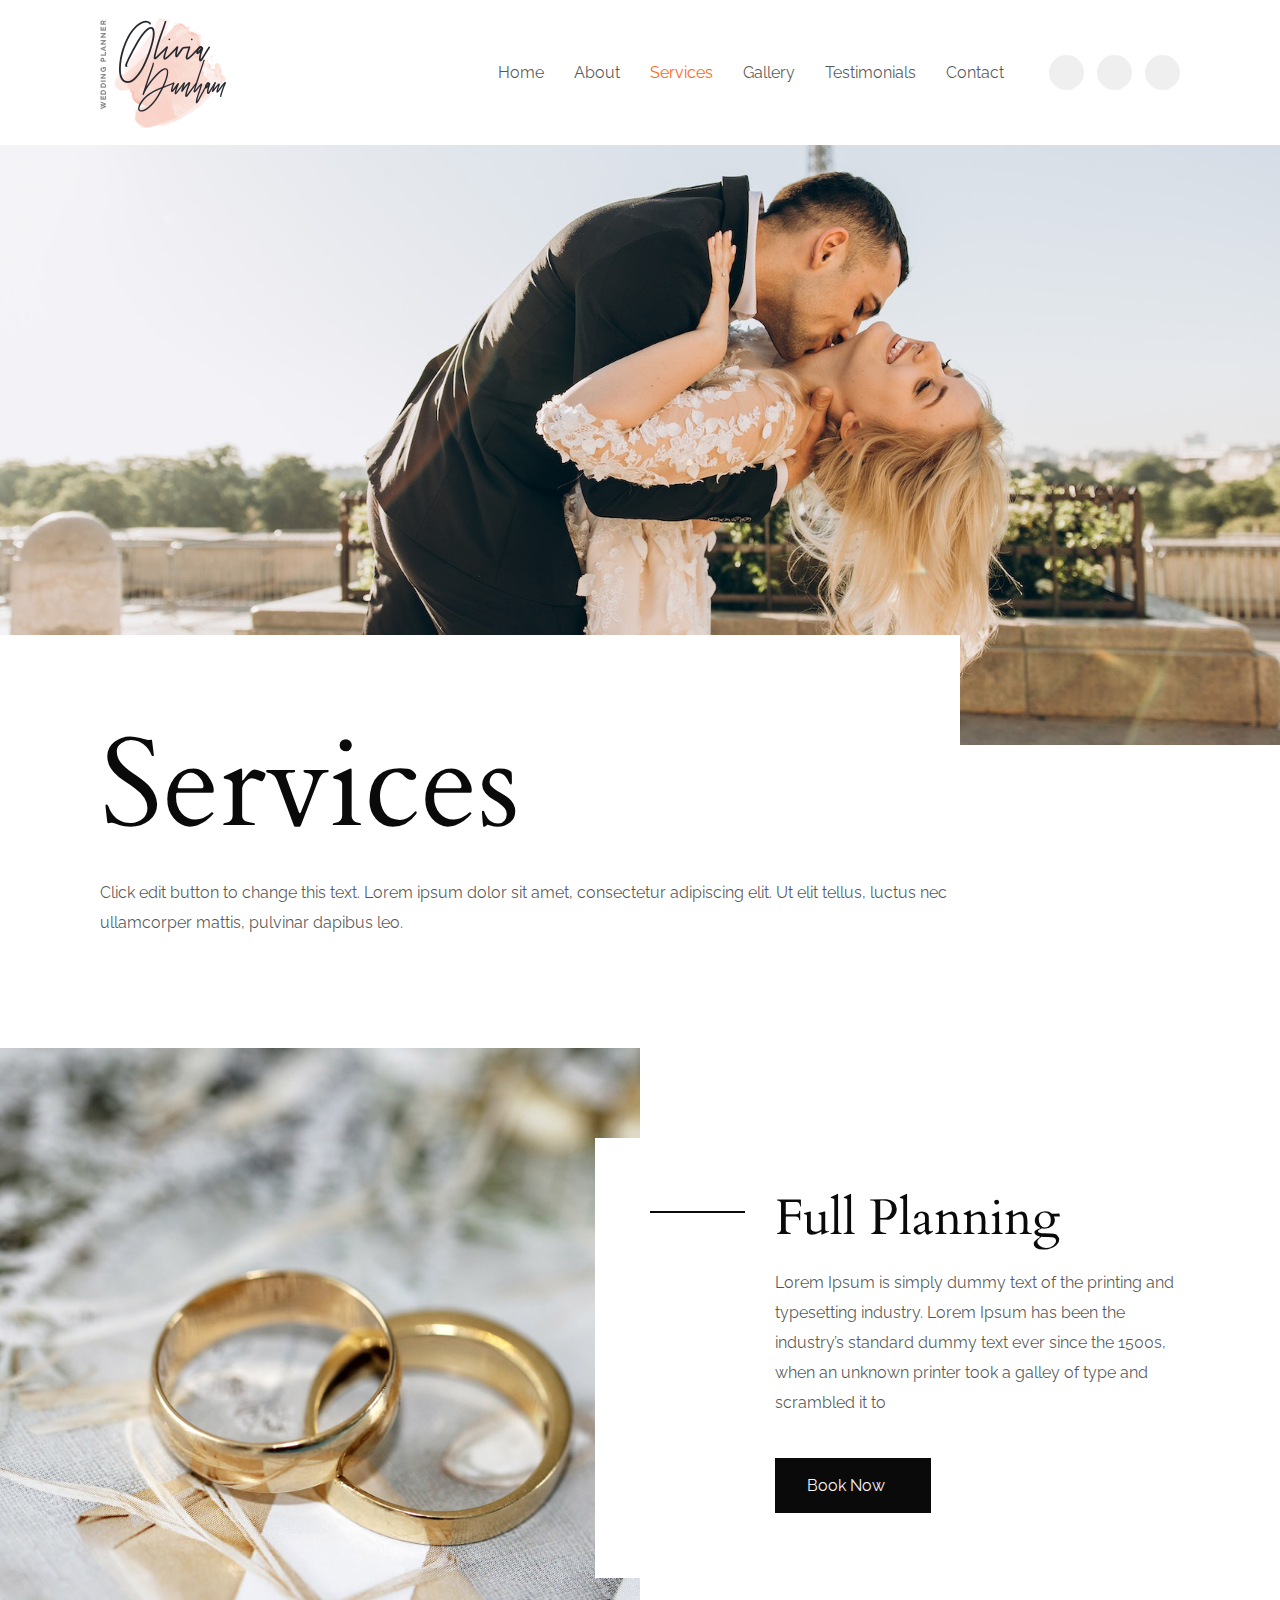
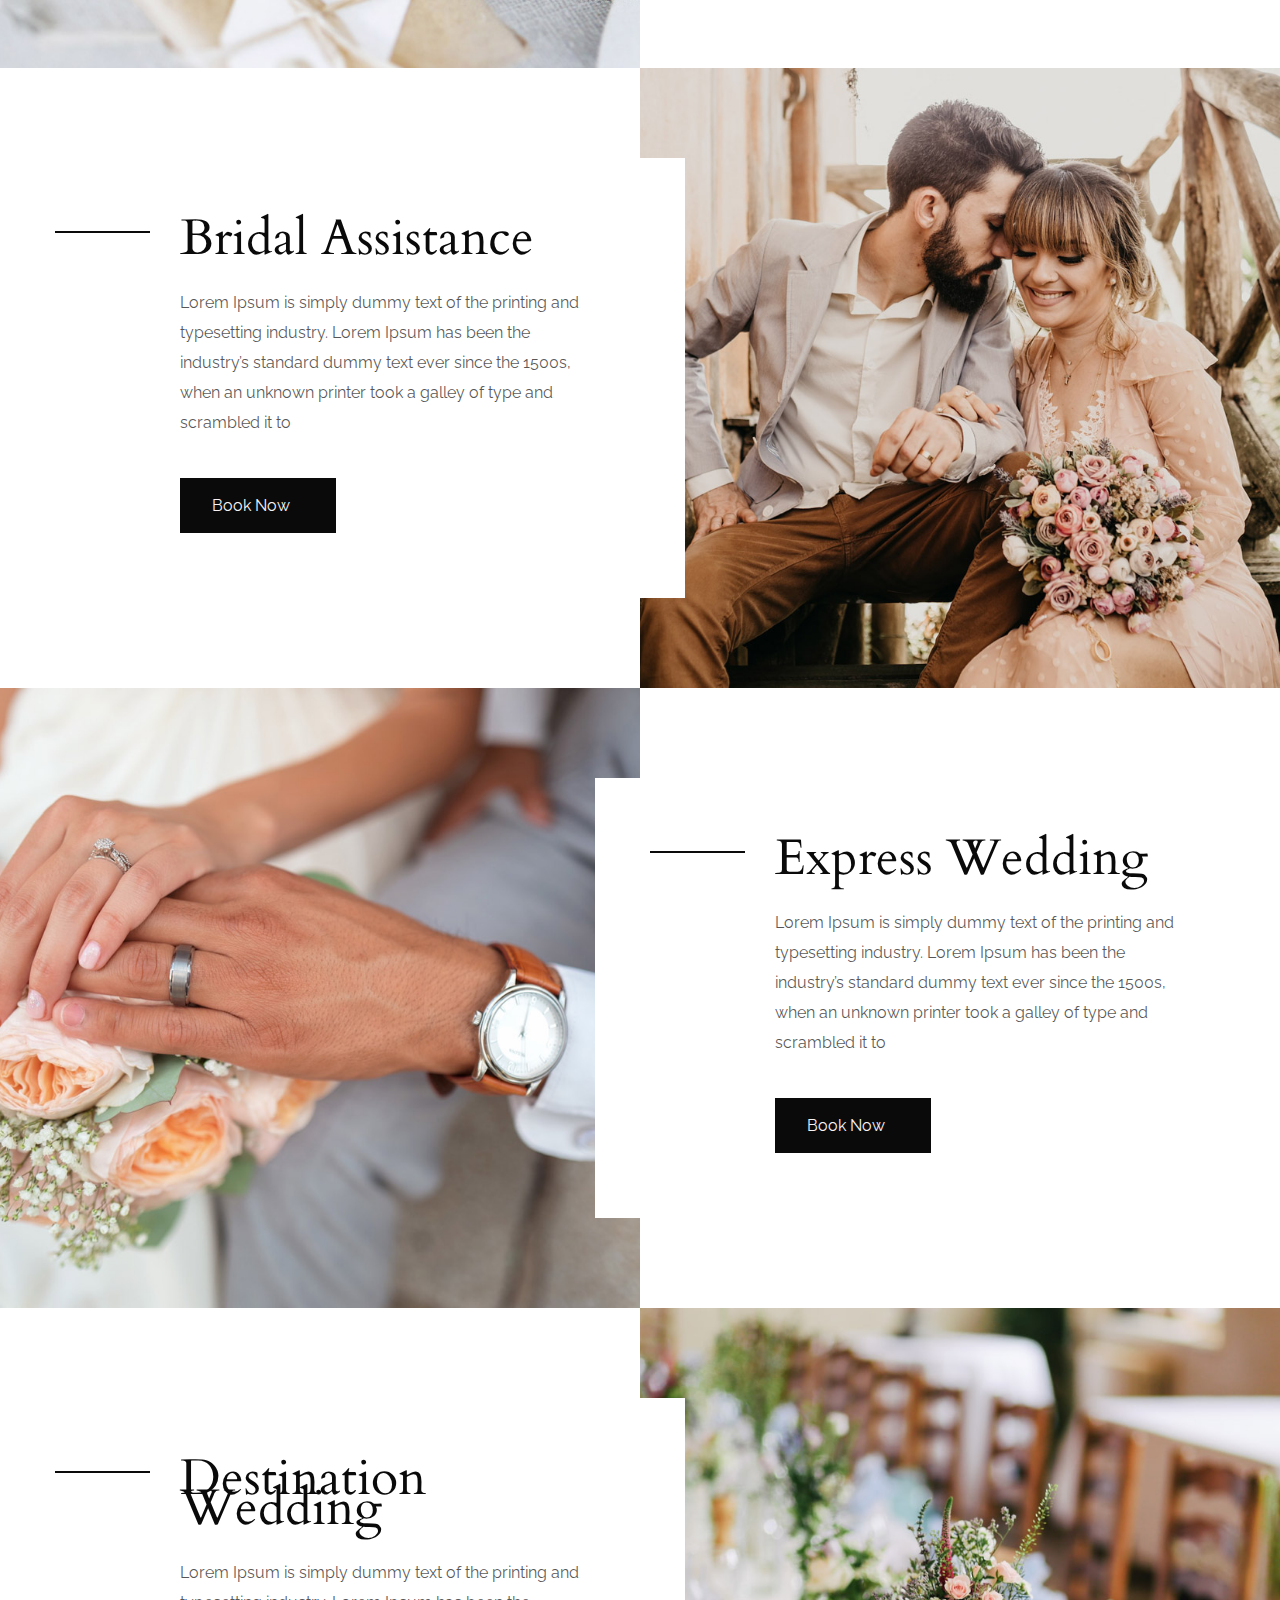
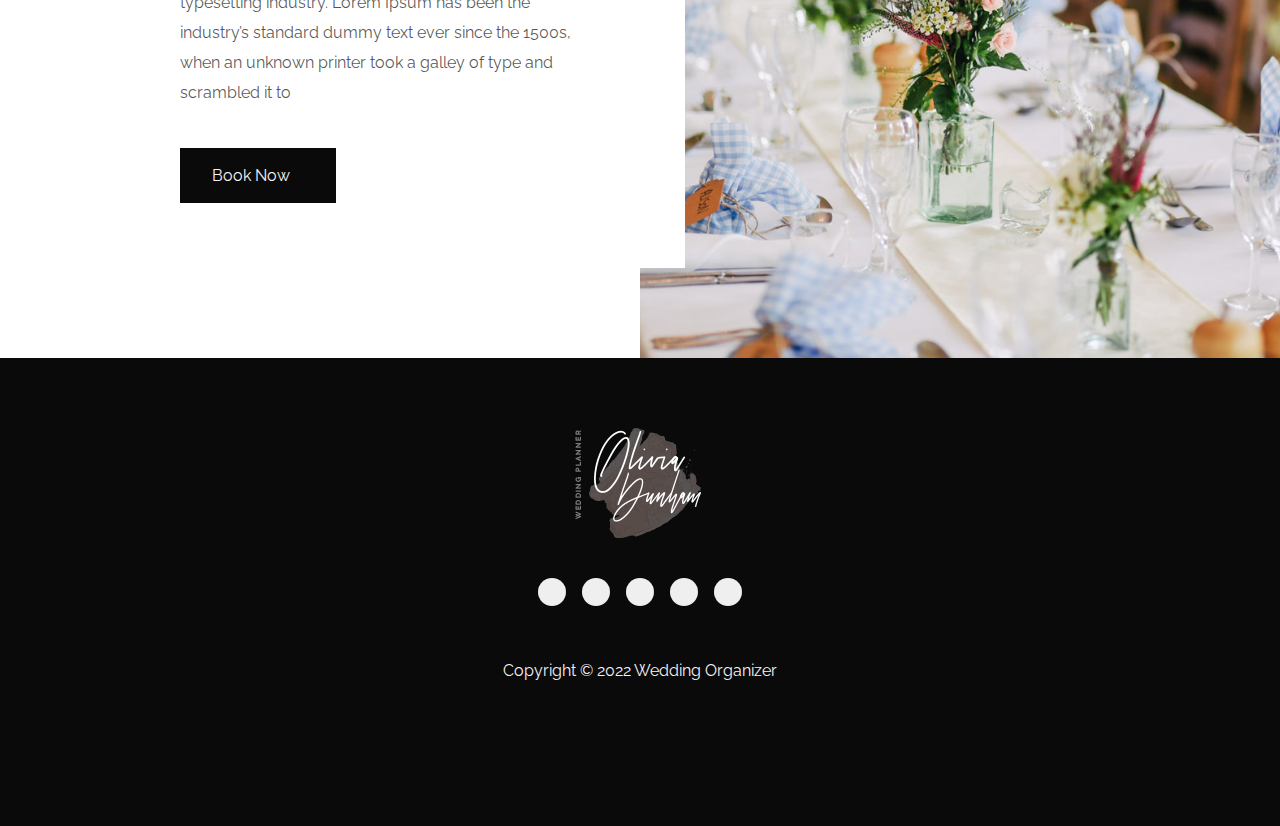
<file: services.html>
<!DOCTYPE html>
<html lang="en">
<head>
    <meta charset="UTF-8">
    <meta http-equiv="X-UA-Compatible" content="IE=edge">
    <meta name="viewport" content="width=device-width, initial-scale=1.0">
    <title>Services - Wedding Organizer</title>
    <link rel="shortcut icon" href="images/logo/favicon.png" type="image/x-icon">
    <link rel="stylesheet" href="https://cdnjs.cloudflare.com/ajax/libs/font-awesome/6.2.1/css/all.min.css" integrity="sha512-MV7K8+y+gLIBoVD59lQIYicR65iaqukzvf/nwasF0nqhPay5w/9lJmVM2hMDcnK1OnMGCdVK+iQrJ7lzPJQd1w==" crossorigin="anonymous" referrerpolicy="no-referrer" />
    <link rel="stylesheet" href="https://cdnjs.cloudflare.com/ajax/libs/animate.css/4.1.1/animate.min.css"/>
    <link rel="stylesheet" href="style.css">
</head>
<body>

    <header id="main-header">
        <div class="container">
            <div class="logo">
                <a href="/">
                    <img src="images/logo/logo-regular.png" alt="">
                </a>
            </div>
            <div class="nav">
                <ul>
                    <li><a href="/">Home</a></li>
                    <li><a href="about.html">About</a></li>
                    <li><a class="active" href="services.html">Services</a></li>
                    <li><a href="gallery.html">Gallery</a></li>
                    <li><a href="testimonials.html">Testimonials</a></li>
                    <li><a href="contact.html">Contact</a></li>
                </ul>
            </div>
            <div class="header-socials">
                <span><i class="fa-brands fa-square-facebook"></i></span>
                <span><i class="fa-brands fa-twitter"></i></span>
                <span><i class="fa-brands fa-square-instagram"></i></span>
            </div>
            <div class="menu-toggle">
                <div class="offcanvas-toggler">
                    <span></span>
                    <span></span>
                    <span></span>
                </div>
            </div>
        </div>
    </header>


    <main>

        <section class="page-title services-tab">

            <div class="white-bar"></div>

        </section>

        <section class="page-main-text">

            <div class="container">
                <h3 class="section-title animate__animated" data-anim="animate__slideInRight">Services</h3>
                <p class="animate__animated" data-anim="animate__fadeInUp">
                    Click edit button to change this text. Lorem ipsum dolor sit amet, consectetur adipiscing elit. 
                    Ut elit tellus, luctus nec ullamcorper mattis, pulvinar dapibus leo.
                </p>

            </div>
            
        </section>

        <section class="sided-services">

            <div class="service-wrap">

                <div class="image">
                    <img src="images/services/tab/service1.jpg" alt="">
                </div>

                <div class="text">
                    <div class="text-wrap">
                        <h3 class="animate__animated" data-anim="animate__fadeInLeft">Full Planning</h3>
                        <p>
                            Lorem Ipsum is simply dummy text of the printing and typesetting 
                            industry. Lorem Ipsum has been the industry’s standard dummy text 
                            ever since the 1500s, when an unknown printer took a galley 
                            of type and scrambled it to
                        </p>
                        <button class="animate__animated" data-anim="animate__bounceIn">Book Now <span><i class="fa-solid fa-arrow-right-long"></i></span></button>
                    </div>
                </div>

            </div>

            <div class="service-wrap">

                <div class="image">
                    <img src="images/services/tab/service2.jpg" alt="">
                </div>

                <div class="text">
                    <div class="text-wrap">
                        <h3 class="animate__animated" data-anim="animate__fadeInRight">Bridal Assistance</h3>
                        <p>
                            Lorem Ipsum is simply dummy text of the printing and typesetting 
                            industry. Lorem Ipsum has been the industry’s standard dummy text 
                            ever since the 1500s, when an unknown printer took a galley 
                            of type and scrambled it to
                        </p>
                        <button class="animate__animated" data-anim="animate__bounceIn">Book Now <span><i class="fa-solid fa-arrow-right-long"></i></span></button>
                    </div>
                </div>

            </div>

            <div class="service-wrap">

                <div class="image">
                    <img src="images/services/tab/service3.jpg" alt="">
                </div>

                <div class="text">
                    <div class="text-wrap">
                        <h3 class="animate__animated" data-anim="animate__fadeInLeft">Express Wedding</h3>
                        <p>
                            Lorem Ipsum is simply dummy text of the printing and typesetting 
                            industry. Lorem Ipsum has been the industry’s standard dummy text 
                            ever since the 1500s, when an unknown printer took a galley 
                            of type and scrambled it to
                        </p>
                        <button class="animate__animated" data-anim="animate__bounceIn">Book Now <span><i class="fa-solid fa-arrow-right-long"></i></span></button>
                    </div>
                </div>

            </div>

            <div class="service-wrap">

                <div class="image">
                    <img src="images/services/tab/service4.jpg" alt="">
                </div>

                <div class="text">
                    <div class="text-wrap">
                        <h3 class="animate__animated" data-anim="animate__fadeInRight">Destination Wedding</h3>
                        <p>
                            Lorem Ipsum is simply dummy text of the printing and typesetting 
                            industry. Lorem Ipsum has been the industry’s standard dummy text 
                            ever since the 1500s, when an unknown printer took a galley 
                            of type and scrambled it to
                        </p>
                        <button class="animate__animated" data-anim="animate__bounceIn">Book Now <span><i class="fa-solid fa-arrow-right-long"></i></span></button>
                    </div>
                </div>

            </div>

        </section>

    </main>

    
    <footer>
        <div class="footer-logo">
            <img src="images/logo/logo-light.png" alt="">
        </div>
        <div class="footer-socials">
            <span><i class="fa-brands fa-square-facebook"></i></span>
            <span><i class="fa-brands fa-twitter"></i></span>
            <span><i class="fa-brands fa-square-instagram"></i></span>
            <span><i class="fa-brands fa-google"></i></span>
            <span><i class="fa-brands fa-linkedin"></i></span>
        </div>
        <p class="copy">Copyright © 2022 Wedding Organizer</p>
    </footer>
    
    <script src="https://cdn.jsdelivr.net/npm/swiper@8/swiper-bundle.min.js"></script>
    <script src="script.js"></script>


</body>
</html>
</file>
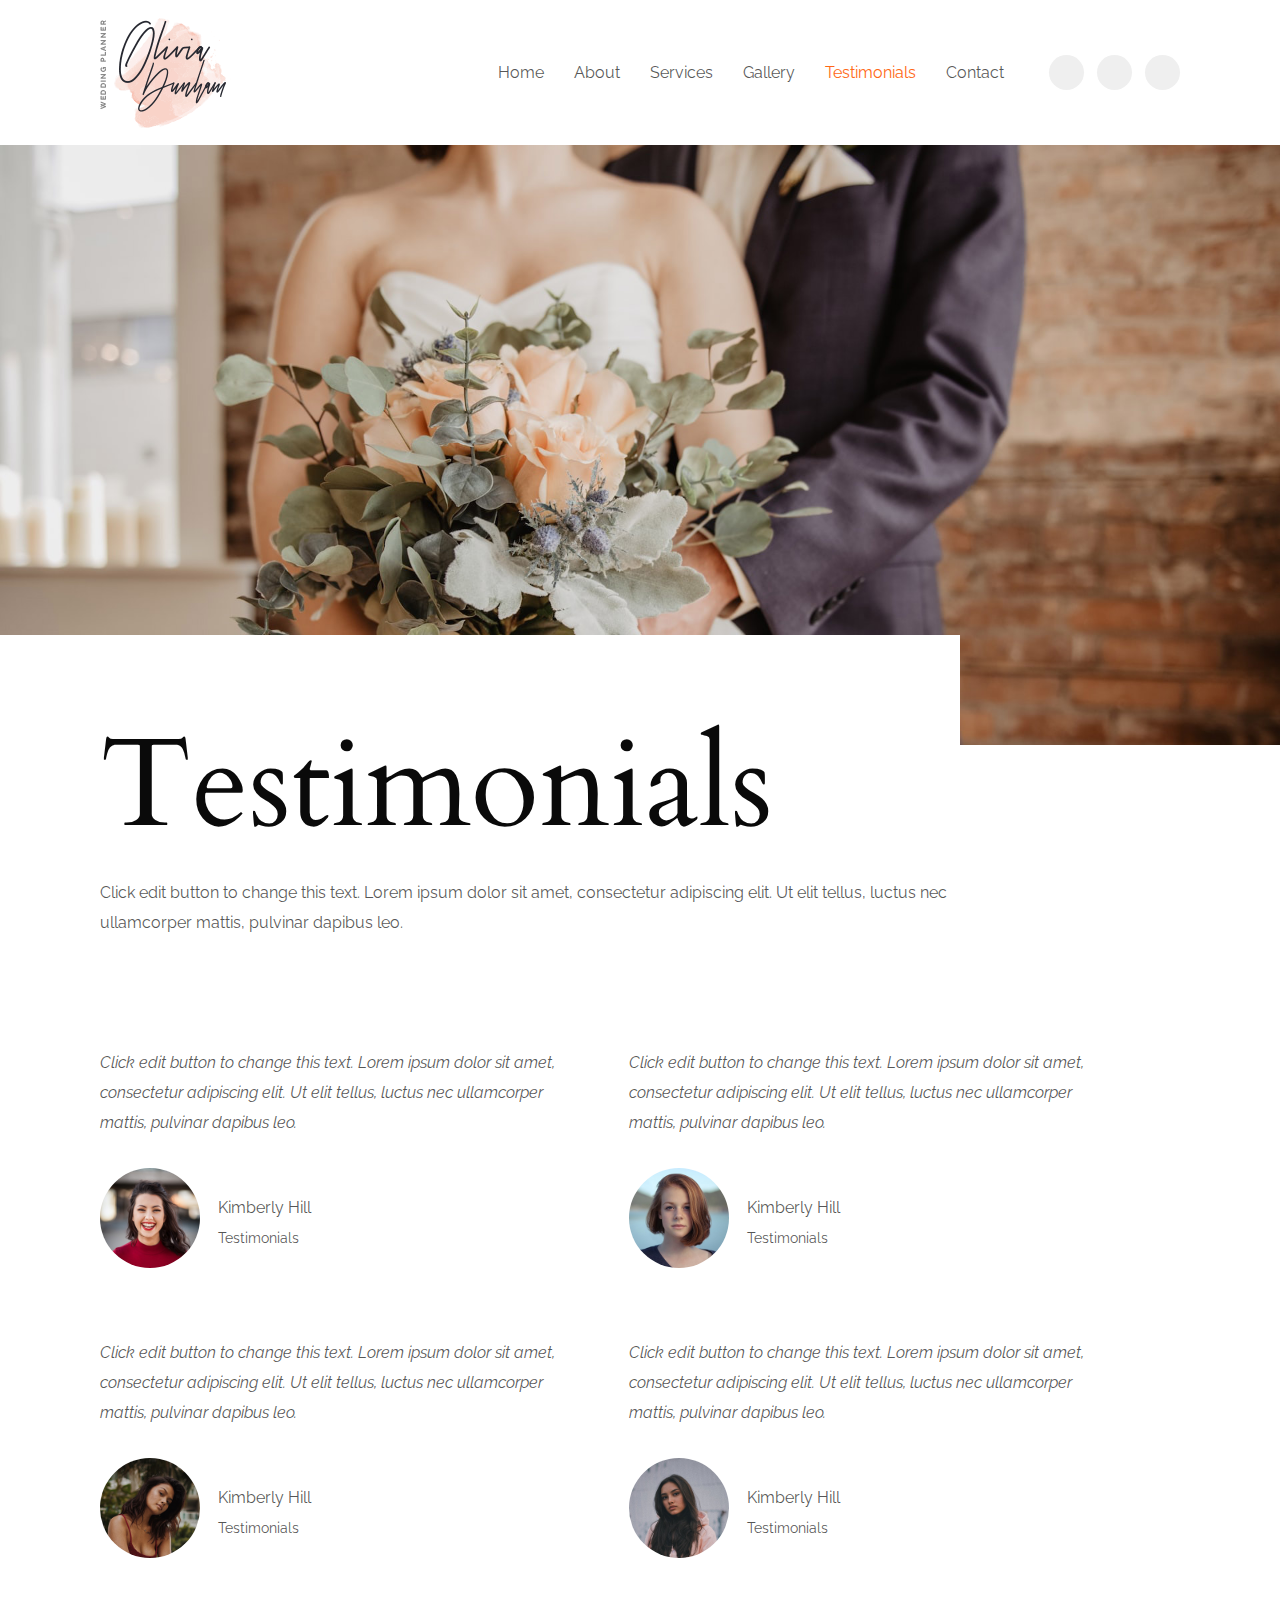
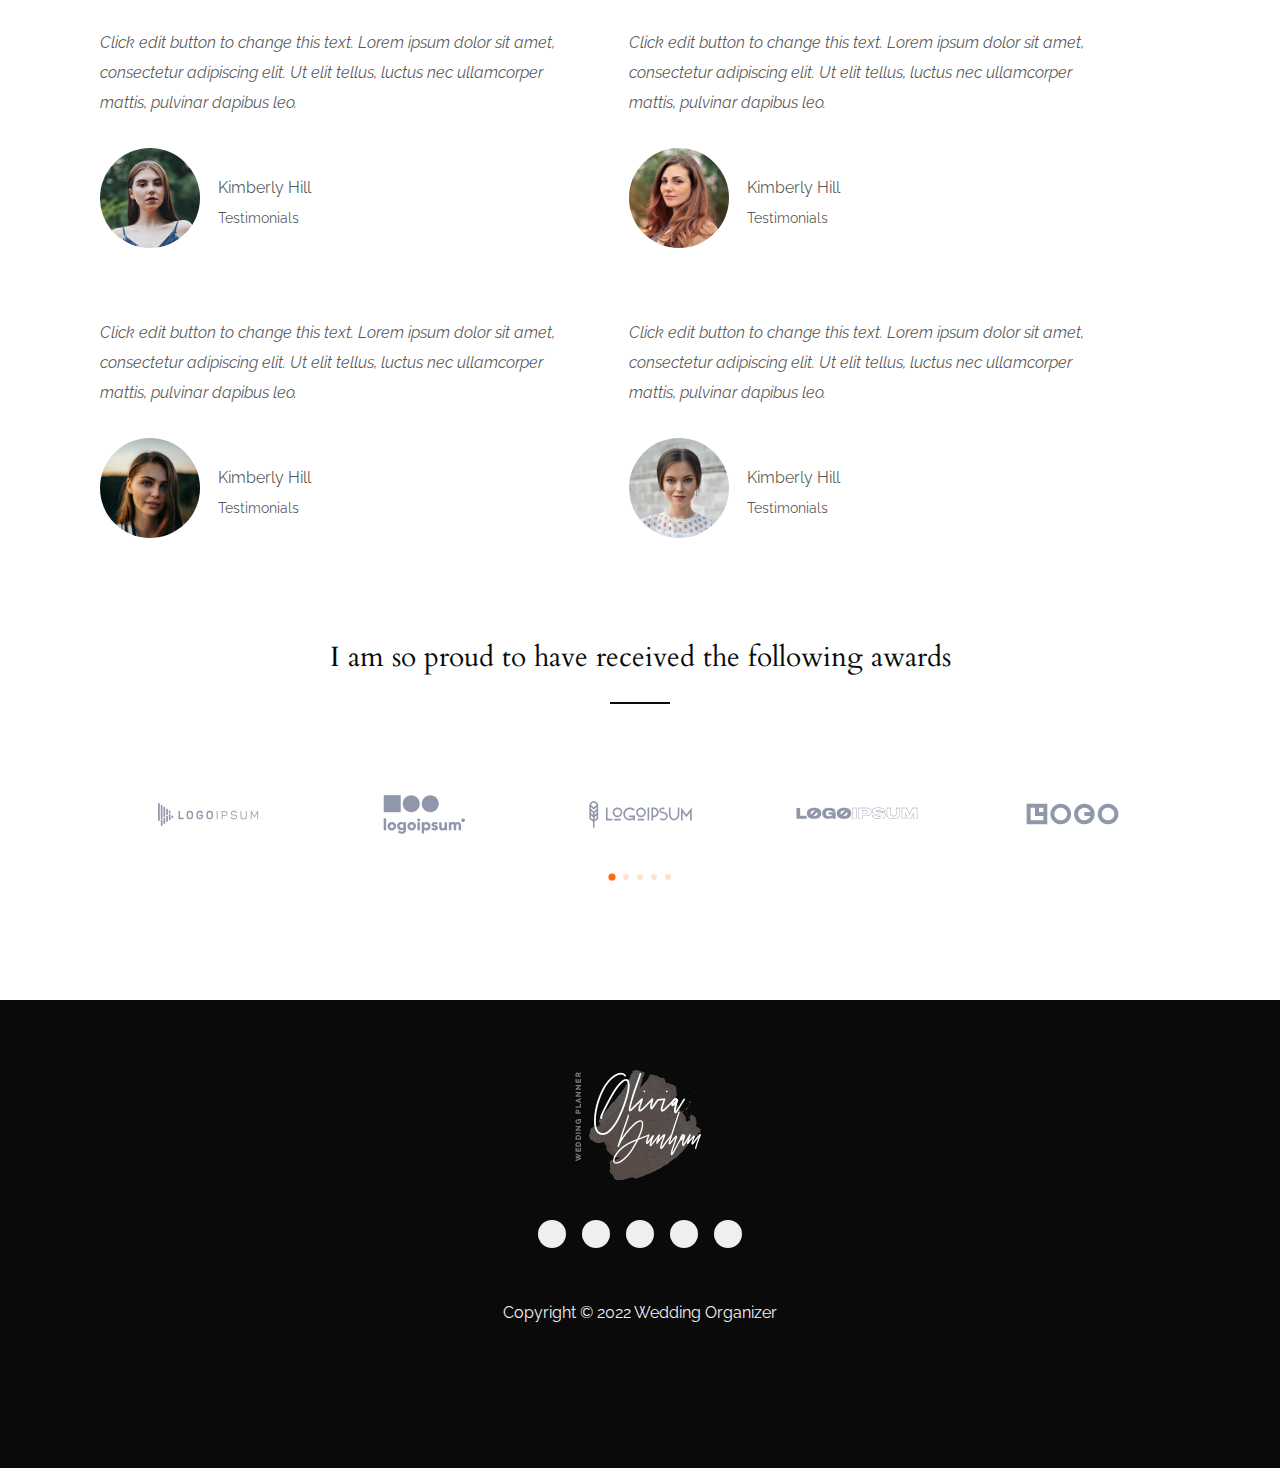
<file: testimonials.html>
<!DOCTYPE html>
<html lang="en">
<head>
    <meta charset="UTF-8">
    <meta http-equiv="X-UA-Compatible" content="IE=edge">
    <meta name="viewport" content="width=device-width, initial-scale=1.0">
    <title>Testimonials - Wedding Organizer</title>
    <link rel="shortcut icon" href="images/logo/favicon.png" type="image/x-icon">
    <link rel="stylesheet" href="https://cdnjs.cloudflare.com/ajax/libs/font-awesome/6.2.1/css/all.min.css" integrity="sha512-MV7K8+y+gLIBoVD59lQIYicR65iaqukzvf/nwasF0nqhPay5w/9lJmVM2hMDcnK1OnMGCdVK+iQrJ7lzPJQd1w==" crossorigin="anonymous" referrerpolicy="no-referrer" />
    <link rel="stylesheet" href="https://cdnjs.cloudflare.com/ajax/libs/animate.css/4.1.1/animate.min.css"/>
    <link rel="stylesheet" href="https://cdn.jsdelivr.net/npm/swiper@8/swiper-bundle.min.css"/>
    <link rel="stylesheet" href="style.css">
</head>
<body>

    <header id="main-header">
        <div class="container">
            <div class="logo">
                <a href="/">
                    <img src="images/logo/logo-regular.png" alt="">
                </a>
            </div>
            <div class="nav">
                <ul>
                    <li><a href="/">Home</a></li>
                    <li><a href="about.html">About</a></li>
                    <li><a href="services.html">Services</a></li>
                    <li><a href="gallery.html">Gallery</a></li>
                    <li><a class="active" href="testimonials.html">Testimonials</a></li>
                    <li><a href="contact.html">Contact</a></li>
                </ul>
            </div>
            <div class="header-socials">
                <span><i class="fa-brands fa-square-facebook"></i></span>
                <span><i class="fa-brands fa-twitter"></i></span>
                <span><i class="fa-brands fa-square-instagram"></i></span>
            </div>
            <div class="menu-toggle">
                <div class="offcanvas-toggler">
                    <span></span>
                    <span></span>
                    <span></span>
                </div>
            </div>
        </div>
    </header>


    <main>

        <section class="page-title testimonials-tab">

            <div class="white-bar"></div>

        </section>

        <section class="page-main-text">

            <div class="container">
                <h3 class="section-title animate__animated" data-anim="animate__slideInRight">Testimonials</h3>
                <p class="animate__animated" data-anim="animate__fadeInUp">
                    Click edit button to change this text. Lorem ipsum dolor sit amet, consectetur adipiscing elit. 
                    Ut elit tellus, luctus nec ullamcorper mattis, pulvinar dapibus leo.
                </p>

            </div>
            
        </section>

        <section class="testi-grid">
            <div class="container">

                <div class="testi-item animate__animated" data-anim="animate__fadeInLeft">
                    <p class="message">
                        Click edit button to change this text. Lorem ipsum dolor sit amet, consectetur 
                        adipiscing elit. Ut elit tellus, luctus nec ullamcorper mattis, pulvinar dapibus leo.
                    </p>
                    <div class="info">
                        <div class="avatar"><img src="images/testimonials/testi1.jpg" alt=""></div>
                        <div class="desc">
                            <p class="name">Kimberly Hill</p>
                            <p class="sign">Testimonials</p>
                        </div>
                    </div>
                </div>

                <div class="testi-item animate__animated" data-anim="animate__fadeInRight">
                    <p class="message">
                        Click edit button to change this text. Lorem ipsum dolor sit amet, consectetur 
                        adipiscing elit. Ut elit tellus, luctus nec ullamcorper mattis, pulvinar dapibus leo.
                    </p>
                    <div class="info">
                        <div class="avatar"><img src="images/testimonials/testi2.jpg" alt=""></div>
                        <div class="desc">
                            <p class="name">Kimberly Hill</p>
                            <p class="sign">Testimonials</p>
                        </div>
                    </div>
                </div>

                <div class="testi-item animate__animated" data-anim="animate__fadeInLeft">
                    <p class="message">
                        Click edit button to change this text. Lorem ipsum dolor sit amet, consectetur 
                        adipiscing elit. Ut elit tellus, luctus nec ullamcorper mattis, pulvinar dapibus leo.
                    </p>
                    <div class="info">
                        <div class="avatar"><img src="images/testimonials/testi3.jpg" alt=""></div>
                        <div class="desc">
                            <p class="name">Kimberly Hill</p>
                            <p class="sign">Testimonials</p>
                        </div>
                    </div>
                </div>

                <div class="testi-item animate__animated" data-anim="animate__fadeInRight">
                    <p class="message">
                        Click edit button to change this text. Lorem ipsum dolor sit amet, consectetur 
                        adipiscing elit. Ut elit tellus, luctus nec ullamcorper mattis, pulvinar dapibus leo.
                    </p>
                    <div class="info">
                        <div class="avatar"><img src="images/testimonials/testi4.jpg" alt=""></div>
                        <div class="desc">
                            <p class="name">Kimberly Hill</p>
                            <p class="sign">Testimonials</p>
                        </div>
                    </div>
                </div>

                <div class="testi-item animate__animated" data-anim="animate__fadeInLeft">
                    <p class="message">
                        Click edit button to change this text. Lorem ipsum dolor sit amet, consectetur 
                        adipiscing elit. Ut elit tellus, luctus nec ullamcorper mattis, pulvinar dapibus leo.
                    </p>
                    <div class="info">
                        <div class="avatar"><img src="images/testimonials/testi5.jpg" alt=""></div>
                        <div class="desc">
                            <p class="name">Kimberly Hill</p>
                            <p class="sign">Testimonials</p>
                        </div>
                    </div>
                </div>

                <div class="testi-item animate__animated" data-anim="animate__fadeInRight">
                    <p class="message">
                        Click edit button to change this text. Lorem ipsum dolor sit amet, consectetur 
                        adipiscing elit. Ut elit tellus, luctus nec ullamcorper mattis, pulvinar dapibus leo.
                    </p>
                    <div class="info">
                        <div class="avatar"><img src="images/testimonials/testi6.jpg" alt=""></div>
                        <div class="desc">
                            <p class="name">Kimberly Hill</p>
                            <p class="sign">Testimonials</p>
                        </div>
                    </div>
                </div>

                <div class="testi-item animate__animated" data-anim="animate__fadeInLeft">
                    <p class="message">
                        Click edit button to change this text. Lorem ipsum dolor sit amet, consectetur 
                        adipiscing elit. Ut elit tellus, luctus nec ullamcorper mattis, pulvinar dapibus leo.
                    </p>
                    <div class="info">
                        <div class="avatar"><img src="images/testimonials/testi7.jpg" alt=""></div>
                        <div class="desc">
                            <p class="name">Kimberly Hill</p>
                            <p class="sign">Testimonials</p>
                        </div>
                    </div>
                </div>

                <div class="testi-item animate__animated" data-anim="animate__fadeInRight">
                    <p class="message">
                        Click edit button to change this text. Lorem ipsum dolor sit amet, consectetur 
                        adipiscing elit. Ut elit tellus, luctus nec ullamcorper mattis, pulvinar dapibus leo.
                    </p>
                    <div class="info">
                        <div class="avatar"><img src="images/testimonials/testi8.jpg" alt=""></div>
                        <div class="desc">
                            <p class="name">Kimberly Hill</p>
                            <p class="sign">Testimonials</p>
                        </div>
                    </div>
                </div>

            </div>
        </section>

        <section class="logos-carousel">
            <div class="container">
                <h4 class="subtitle animate__animated" data-anim="animate__fadeInDown">  I am so proud to have received the following awards <span></span> </h4>
                <div class="swiper" id="logos-slider">
                    <!-- Additional required wrapper -->
                    <div class="swiper-wrapper">
                      <!-- Slides -->
                      <div class="swiper-slide"><img src="images/logos/logo-1.svg" alt="logo1"></div>
                      <div class="swiper-slide"><img src="images/logos/logo-2.svg" alt="logo1"></div>
                      <div class="swiper-slide"><img src="images/logos/logo-3.svg" alt="logo1"></div>
                      <div class="swiper-slide"><img src="images/logos/logo-4.svg" alt="logo1"></div>
                      <div class="swiper-slide"><img src="images/logos/logo-5.svg" alt="logo1"></div>
                      ...
                    </div>
                    <!-- If we need pagination -->
                    <div class="swiper-pagination"></div>
                </div>

            </div>
        </section>

    </main>

    
    <footer>
        <div class="footer-logo">
            <img src="images/logo/logo-light.png" alt="">
        </div>
        <div class="footer-socials">
            <span><i class="fa-brands fa-square-facebook"></i></span>
            <span><i class="fa-brands fa-twitter"></i></span>
            <span><i class="fa-brands fa-square-instagram"></i></span>
            <span><i class="fa-brands fa-google"></i></span>
            <span><i class="fa-brands fa-linkedin"></i></span>
        </div>
        <p class="copy">Copyright © 2022 Wedding Organizer</p>
    </footer>
    

    <script src="https://cdn.jsdelivr.net/npm/swiper@8/swiper-bundle.min.js"></script>
    <script src="script.js"></script>


</body>
</html>
</file>
<file: style.css>
@import url('https://fonts.googleapis.com/css2?family=Cardo&family=Raleway&display=swap');

:root{
    --heading-ff: 'Cardo', serif;
    --main-ff: 'Raleway', sans-serif;
    --decorative-color: #ff6816;
    --dark-color: #0a0a0a;
    --white-color: #F7F3F5;
    --side-padding: 25px;
}

*{
    margin: 0;
    padding: 0;
    box-sizing: border-box;
}

body{
    background-color: #ffffff;
    font-family: var(--main-ff);
    font-weight: 400;
    font-size: 14.5px;
    line-height: 25px;
    color: rgba(10,10,10,0.7);
}


/*-------Global--------*/

.container{
    max-width: 1400px;
    margin: 0 auto;
    padding: 0 var(--side-padding);
}

h1,
h2,
h3,
h4,
h5,
h6 {
    font-family: var(--heading-ff);
    font-weight: 400;
    color: var(--dark-color);
}

::-webkit-scrollbar {
    width: 15px;
}

::-webkit-scrollbar-track {
    background: rgb(194, 194, 194);
}
  
::-webkit-scrollbar-thumb {
    background: var(--decorative-color);
    border-radius: 10px;
}
  
::-webkit-scrollbar-thumb:hover {
    background: rgb(131, 131, 131);
}

img{
    width: 100%;
    max-width: 100%;
}

a{
    text-decoration: none;
    color: var(--dark-color);
}

ul{
    list-style: none;
}

button {
    font-size: 16px;
    font-family: inherit;
    background-color: var(--dark-color);
    color: var(--white-color);
    border: 0;
    display: inline-flex;
    align-items: center;
    justify-content: center;
    transition: background-color .5s;
    padding: 18px 32px;
    box-sizing: border-box;
    cursor: pointer;
}

button:hover{
    background-color: var(--decorative-color);
}

button span {
    margin-left: 14px;
}

.line-subheading {
    position: relative;
    padding-left: 30px;
    font-size: 20px;
}

.line-subheading::before{
    content: "";
    width: 22px;
    height: 2px;
    background-color: var(--dark-color);
    position: absolute;
    left: 0;
    top: 50%;
    transform: translateY(-50%);
}

.container.grid{
    display: grid;
}

.section-title{
    font-size: 40px;
    line-height: 1.3;
    font-weight: normal;
    margin-bottom: 25px;
}

.subtitle {
    font-weight: normal;
    font-size: 25px;
    line-height: 1.4;
    margin-bottom: 25px;
}

main {
    padding-top: 130px;
    overflow: hidden;
}


/*--------header--------*/
header{
    height: 130px;
    position: absolute;
    width: 100%;
    left: 0;
    top: 0;
    z-index: 999;
}

#main-header.sticky {
    position: fixed;
    background-color: var(--white-color);
    width: 100%;
    animation: stickyHeaderAnim .5s;
    height: 80px;
}

#main-header.sticky .logo img {
    max-width: 50px;
}

@keyframes stickyHeaderAnim {
    from{
        top: -120px;
    }
    to{
        top: 0px;
    }
}

header .container {
    padding: 0 var(--side-padding);
    display: flex;
    align-items: center;
    justify-content: space-between;
    height: 100%;
}

header .logo a {
    display: flex;
}

header .logo img{
    max-width: 80px;
}

.menu-toggle{
    --toggler-width: 30px;

    width: var(--toggler-width);
}

.offcanvas-toggler{
    width: var(--toggler-width);
    height: 18px;
    z-index: 100;
    position: relative;
    cursor: pointer;
}

.offcanvas-toggler.active {
    position: fixed;
    top: 30px;
    left: var(--side-padding);
}

.offcanvas-toggler span{
    position: absolute;
    left: 0;
    width: 100%;
    height: 2px;
    background-color: var(--decorative-color);
    transition: transform .3s;
}

.offcanvas-toggler span:first-child{
    top: 0;
}

.offcanvas-toggler span:nth-child(2){
    top: 50%;
    transform: translateY(-50%);
}

.offcanvas-toggler span:last-child{
    bottom: 0;
}

.offcanvas-toggler.active span:first-child{
    display: none;
}

.offcanvas-toggler.active span:nth-child(2){
    transform: translateY(-50%) rotate(-45deg);
}

.offcanvas-toggler.active span:last-child{
    top: 50%;
    transform: translateY(-50%) rotate(225deg);
}

header .nav {
    margin-left: auto;
}

header .nav ul li a {
    color: rgba(10,10,10,0.7);
    font-size: 16px;
    transition: .4s;
}

header .nav ul li a.active,
header .nav ul li a:hover{
    color: var(--decorative-color);
}

@media(max-width: 1199px){
    header .nav{
        position: fixed;
        width: 100%;
        height: 100%;
        left: -100%;
        top: 0;
        background-color: var(--dark-color);
        display: flex;
        align-items: center;
        justify-content: center;
        transition: .4s;
        z-index: 50;
    }
    header .nav.active{
        left: 0;
    }
    header .nav ul li a {
        font-size: 25px;
        line-height: 1.5;
        color: var(--white-color);
    }
}

.header-socials{
    margin: 0 30px 0 auto;
    display: flex;
    gap: 10px;
}

.header-socials span{
    width: 35px;
    height: 35px;
    background-color: #efefef;
    display: flex;
    align-items: center;
    justify-content: center;
    font-size: 16px;
    color: black;
    border-radius: 50%;
    transition: background-color .4s, color .5s;
    cursor: pointer;
}

.header-socials span:hover{
    background-color: rgb(86 86 86);
    color: white;
}


/*-------------------------Main-------------------------*/

/*----------hero-----------*/
.home-hero {
    min-height: 270px;
    background-image: url("images/hero-bg.jpg");
    background-size: cover;
    background-position: left center;
    position: relative;
    margin-top: 70px;
    display: flex;
}

.home-hero .container {
    position: relative;
    display: flex;
    flex-direction: column;
    justify-content: space-between;
    align-items: flex-start;
    height: auto;
    width: 100%;
    padding-bottom: 30px;
}

.home-hero::before{
    content: "";
    width: 100%;
    height: 100%;
    position: absolute;
    left: 0;
    top: 0;
    background-image: linear-gradient(0deg, transparent, rgba(255, 255, 255, 0.4));
}

.home-hero .heading-element{
    margin-top: -48px;
}

.home-hero .heading-element h1 br{
    display: none;
}

.home-hero .heading-element h1{
    font-size: 46px;
    line-height: 1.3;
}

.home-hero button{
    position: relative;
    left: -25px;
}


/*---------------About us---------------*/

.about-us {
    background-image: url("images/about-sign.png");
    background-size: contain;
    background-repeat: no-repeat;
    background-position: center;
    padding: 70px 0;
}

.about-us .container.grid {
    gap: 50px;
}

.about-us button {
    margin-top: 40px;
}


/*-----------------Services---------------*/

.services {
    padding-bottom: 70px;
    text-align: center;
}

.services .container.grid{
    gap: 30px;
    max-width: 1555px;
}

.services .service-box {
    text-align: left;
}

.services .service-box .image{
    padding-bottom: 25px;
}

.services .service-box p {
    padding: 12px 0 0 25px;
}


/*-------------Images-Carousel---------------*/

#images-slider .swiper-slide {
    display: flex;
}

#images-slider .swiper-button-next:after, 
#images-slider .swiper-button-prev:after {
    display: none;
}

#images-slider .swiper-button-next i, 
#images-slider .swiper-button-prev i {
    color: white;
    font-size: 30px;
    opacity: .7;
    transition: .3s;
}

#images-slider .swiper-button-next i:hover, 
#images-slider .swiper-button-prev i:hover {
    color: var(--decorative-color);
    font-size: 35px;
    opacity: 1;
}



/*------------Testimonials-------------*/

.testimonials {
    padding: 70px 0 120px;
    position: relative;
    overflow: hidden;
}

.testimonials::before{
    content: "”";
    font-size: 1500px;
    font-family: var(--heading-ff);
    position: absolute;
    top: 0;
    left: 30%;
    line-height: .7;
    color: rgba(0, 0, 0, 0.05);
}

.testimonials .container {
    position: relative;
}

.testimonials .subtitle {
    margin-bottom: 5px;
    font-size: 20px;
    position: relative;
}

.testimonials .subtitle span{
    width: 60px;
    height: 2px;
    background-color: var(--dark-color);
    display: block;
    margin-bottom: 15px;
}

.testimonials .testimony {
    font-family: var(--heading-ff);
    font-size: 35px;
    line-height: 1.3;
    color: var(--dark-color);
}

.testimonials button{
    margin-top: 15px;
}


/*-------------Logos carousel-----------*/

.logos-carousel {
    text-align: center;
    padding-bottom: 70px;
}

.logos-carousel .subtitle span{
    width: 60px;
    height: 2px;
    background-color: var(--dark-color);
    display: block;
    margin: 25px auto 0;
}

.logos-carousel .swiper {
    margin-top: 30px;
}

.logos-carousel .swiper .swiper-slide img {
    max-width: 145px;
    margin: auto;
}

.logos-carousel .swiper .swiper-pagination {
    position: relative;
    margin-top: 5px;
}

.logos-carousel .swiper .swiper-pagination span.swiper-pagination-bullet {
    background-color: var(--decorative-color);
    width: 6px;
    height: 6px;
}

.logos-carousel .swiper .swiper-pagination .swiper-pagination-bullet-active {
    transform: scale(1.2);
}


/*---------Footer------------*/

footer{
    background-color: var(--dark-color);
    padding: 40px 15px 70px;
    display: flex;
    flex-direction: column;
    align-items: center;
    color: var(--white-color);
    text-align: center;
}

.footer-socials {
    display: flex;
    gap: 16px;
    margin: 30px 0 50px;
}

.footer-socials span {
    width: 28px;
    height: 28px;
    background-color: #efefef;
    display: flex;
    align-items: center;
    justify-content: center;
    font-size: 16px;
    color: rgb(86 86 86);
    border-radius: 50%;
    transition: color .5s;
    cursor: pointer;
}

.footer-socials span:hover{
    color: var(--decorative-color);
}



/*======================TABS====================*/

.page-title{
    position: relative;
    min-height: 400px;
    background-size: cover;
    background-position: center;
    background-repeat: no-repeat;
}

.page-title .white-bar {
    position: absolute;
    width: 88%;
    height: 100px;
    background-color: #fff;
    left: 0;
    bottom: 0;
}

.page-main-text {
    position: relative;
    padding-bottom: 90px;
}

.page-main-text .container {
    padding-right: 10%;
    position: relative;
    z-index: 10;
}

.page-main-text .section-title {
    font-size: 46px;
    margin-top: -30px;
    position: relative;
}

.page-main-text p:not(:last-child){
    margin-bottom: 25px;
}

/*-------------About page---------------*/

.page-title.about{
    background-image: url("images/about/page-title.jpg");
}

.page-main-text .about-tab-sign {
    position: absolute;
    top: 0;
    right: 20px;
    width: 200px;
    opacity: .5;
}

.side-image-about {
    display: grid;
}

.side-image-about .bg-text{
    min-height: 320px;
    background-image: url(images/about/side-img.jpg);
    background-repeat: no-repeat;
    background-position: center;
    background-size: cover;
    position: relative;
    display: flex;
    align-items: center;
    padding: 0 50px;
}

.side-image-about .bg-text::after{
    content: "";
    width: 100%;
    height: 100%;
    position: absolute;
    left: 0;
    top: 0;
    background-color: rgba(0, 0, 0, 0.35);
}

.side-image-about .bg-text h3{
    color: var(--white-color);
    font-size: 40px;
    line-height: 1.3;
    position: relative;
    z-index: 10;
}

.side-image-about .content {
    padding: 70px var(--side-padding);
    position: relative;
}

.side-image-about .content .section-title {
    font-size: 30px;
}

.side-image-about .content p:not(:last-child){
    margin-bottom: 25px;
}

.our-team{
    background-color: var(--dark-color);
    color: var(--white-color);
    padding-top: 90px;
}

.our-team .section-title{
    color: var(--white-color);
    margin-bottom: 30px;
}

.our-team .container.members .row {
    border-bottom: 1px solid rgb(46, 46, 46);
    padding-bottom: 60px;
    display: grid;
    row-gap: 45px;
}

.our-team .team-member .position {
    color: var(--decorative-color);
    font-size: 15px;
}

.our-team .team-member .name {
    color: var(--white-color);
    font-size: 30px;
    margin-bottom: 20px;
    line-height: 1.3;
}

.our-team .team-member .description {
    line-height: 1.6;
    opacity: .75;
}

.team-member-socials {
    opacity: .75;
    font-size: 16px;
    margin-top: 10px;
}

.team-member-socials span{
    padding: 0 10px;
}



/*-------------Gallery---------------*/

.page-title.gallery{
    background-image: url("images/gallery/page-title.jpg");
}

.photos-gallery .gallery-wrapper {
    display: grid;
    grid-template-columns: repeat(2, 1fr);
    gap: 10px;
    padding-bottom: 10px;
}

.photos-gallery .gallery-wrapper a {
    display: flex;
}


/*-------------Testimonials page---------------*/

.page-title.testimonials-tab{
    background-image: url("images/testimonials/page-title.jpg");
}

.testi-grid {
    padding-bottom: 90px;
}

.testi-grid .container {
    display: grid;
    row-gap: 50px;
}

.testi-grid .testi-item .message {
    font-style: italic;
    font-size: 16px;
}

.testi-grid .testi-item .info {
    display: flex;
    align-items: center;
    column-gap: 15px;
    margin-top: 20px;
}

.testi-grid .testi-item .avatar img{
    width: 70px;
    height: 70px;
    object-fit: cover;
    border-radius: 50%;
}

.testi-grid .testi-item .sign {
    font-size: 12px;
}



/*-------------Services page---------------*/

.page-title.services-tab{
    background-image: url("images/services/tab/page-title.jpg");
}

.sided-services .service-wrap .image{
    height: 300px;
    position: relative;
}

.sided-services .service-wrap .image img{
    width: 100%;
    height: 100%;
    object-fit: cover;
    position: absolute;
}

.sided-services .service-wrap .text-wrap {
    background-color: white;
    margin: -30px var(--side-padding) 50px;
    padding: 50px 40px 40px 80px;
    position: relative;
}

.sided-services .service-wrap .text-wrap h3{
    position: relative;
    font-size: 30px;
    margin-bottom: 20px;
}

.sided-services .service-wrap .text-wrap h3::after{
    content: "";
    width: 30px;
    height: 2px;
    background-color: var(--dark-color);
    position: absolute;
    top: 5px;
    left: -50px;
}

.sided-services .service-wrap .text-wrap button {
    margin-top: 40px;
}



/*---------Contact Page---------*/

.page-title.contact{
    background-image: url("images/contact/page-title.jpg");
}

.contact-wrapper{
    background-image: url("images/about-sign.png");
    background-repeat: no-repeat;
    background-size: contain;
    background-position: 80% 50%;
    padding-bottom: 90px;
}

.contact-wrapper .container{
    display: grid;
    row-gap: 70px;
    position: relative;
}

.contact-wrapper .info-col .item:not(:last-child){
    margin-bottom: 70px;
}

.contact-wrapper .info-col .item h3{
    font-size: 25px;
    margin-bottom: 20px;
}

.contact-wrapper .info-col .item .contact-socials span{
    font-size: 20px;
    color: var(--dark-color);
    transition: color .5s;
    cursor: pointer;
    display: inline-block;
    margin-right: 30px;
}

.contact-wrapper .info-col .item .contact-socials span:hover{
    color: var(--decorative-color);
}

.contact-wrapper .form-col form{
    padding: 50px 25px;
    box-shadow: 0px 0px 65px -10px rgb(237, 237, 237);
    background-color: white;
}

.contact-wrapper .form-col form h4{
    font-size: 22px;
    margin-bottom: 20px;
}

.contact-wrapper .form-col form .row {
    width: 100%;
    display: flex;
    flex-wrap: wrap;
    column-gap: 20px;
    margin-bottom: 20px;
}

.contact-wrapper .form-col form .row.double > * {
    flex: 1;
}

.contact-wrapper .form-col form .row input,
.contact-wrapper .form-col form .row textarea,
.contact-wrapper .form-col form .row select{
    width: 100%;
    border: 1px solid rgb(240, 240, 240);
    background-color: rgb(250, 250, 250);
    outline: none;
    font-family: inherit;
    color: var(--dark-color);
    font-size: 15px;
    padding: 10px 15px;
}

.contact-wrapper .form-col form .row textarea {
    min-height: 110px;
}

.contact-wrapper .form-col form .row input::placeholder,
.contact-wrapper .form-col form .row textarea::placeholder {
    color: var(--dark-color);
}

.contact-wrapper .form-col form .row label{
    width: 100%;
    font-size: 14.5;
    font-weight: 700;
    margin-bottom: 5px;
}

.contact-wrapper .form-col form .row.btn{
    margin: 0;
}



/*-------------Devices---------------*/


@media(min-width: 540px){
    .home-hero {
        min-height: 370px;
        margin-top: 100px;
    }
    .home-hero .container {
        padding-bottom: 40px;
    }
    .home-hero .heading-element{
        margin-top: -55px;
    }
    .home-hero .heading-element h1 br{
        display: block;
    }
    .home-hero .heading-element h1{
        font-size: 100px;
        line-height: 1.2;
    }
    .home-hero .line-subheading {
        padding-left: 60px;
    }
}


@media(min-width: 768px){
    .home-hero {
        min-height: 470px;
    }
    .home-hero .container {
        padding-bottom: 60px;
    }
    .section-title{
        font-size: 62px;
        margin-bottom: 40px;
    }
    .services .container.grid{
        grid-template-columns: repeat(2, 1fr);
        gap: 50px;
    }
    .testimonials {
        padding: 90px 0 140px;
    }
    .testimonials .container > * {
        margin-left: 75px;
    }
    .testimonials .subtitle span {
        position: absolute;
        right: calc(100% + 25px);
        top: 50%;
        transform: translateY(-50%);
    }
    .testimonials .testimony {
        padding-right: 10%;
    }
    .testimonials::before{
        left: 5%;
    }
    .page-main-text .section-title {
        font-size: 100px;
        margin-top: -40px;
    }
    .page-title .white-bar {
        width: 80%;
        height: 110px;
    }
    .page-main-text .container {
        padding-right: 25%;
    }
    .page-main-text .about-tab-sign {
        top: 55px;
    }
    .side-image-about .bg-text{
        min-height: 550px;
    }
    .side-image-about .bg-text h3{
        font-size: 62px;
    }
    .side-image-about .content .section-title {
        font-size: 35px;
    }
    .our-team .team-member .name {
        font-size: 35px;
    }

    .testi-grid .container {
        grid-template-columns: repeat(2, 1fr);
        row-gap: 60px;
        column-gap: 70px;
    }
    .testi-grid .testi-item .info {
        column-gap: 18px;
        margin-top: 30px;
    }
    .testi-grid .testi-item .avatar img{
        width: 100px;
        height: 100px;
    }
    .testi-grid .testi-item .sign {
        font-size: 13.5px;
    }

    .sided-services .service-wrap .image{
        height: 500px;
    }
}



@media(min-width: 992px){
    .home-hero {
        min-height: 700px;
    }
    .home-hero .container {
        padding-bottom: 80px;
    }
    .home-hero .heading-element h1{
        font-size: 125px;
        line-height: 1.2;
    }
    .home-hero button{
        left: 0;
    }
    .home-hero .line-subheading {
        padding-left: 100px;
        margin-top: 25px;
    }
    .home-hero .line-subheading::before{
        width: 80px;
    }
    .about-us{
        padding: 110px 0;
        background-position: 97% 50%;
        background-size: auto 90%;
    }
    .about-us .container.grid {
        grid-template-columns: repeat(2, 1fr);
        align-items: center;
    }
    .about-us .container.grid {
        gap: 0px;
    }
    .subtitle {
        font-size: 28px;
    }
    .about-us .text-col {
        padding-right: 25%;
    }
    .line-subheading {
        font-size: 22px;
    }
    .services {
        padding-bottom: 130px;
    }
    .services .container.grid{
        grid-template-columns: repeat(3, 1fr);
        gap: 110px;
    }
    .testimonials .container > * {
        margin-left: 100px;
    }
    .testimonials .subtitle span {
        right: calc(100% + 50px);
    }
    .testimonials .testimony {
        padding-right: 10%;
        font-size: 50px;
        line-height: 1.4;
    }
    .testimonials {
        padding: 100px 0 150px;
    }
    .logos-carousel .swiper {
        margin-top: 70px;
    }
    .page-title{
        min-height: 600px;
    }
    .page-main-text .section-title {
        font-size: 125px;
        margin-bottom: 10px;
    }
    .page-title .white-bar {
        width: 75%;
    }
    .page-main-text .container {
        padding-right: 22%;
    }
    .page-main-text .about-tab-sign {
        right: 10%;
    }
    .side-image-about .bg-text h3{
        font-size: 80px;
    }
    .side-image-about .content .section-title {
        font-size: 55px;
    }
    .side-image-about .content {
        padding: 70px 10%;
    }
    .our-team .container.members .row {
        grid-template-columns: repeat(3, 1fr);
        column-gap: 70px;
        padding-bottom: 90px;
    }
    .photos-gallery .gallery-wrapper {
        grid-template-columns: repeat(3, 1fr);
    }
    .page-main-text {
        padding-bottom: 110px;
    }
    .testi-grid .container {
        padding-right: 15%;
    }
    .sided-services .service-wrap {
        display: flex;
    }
    .sided-services .service-wrap:nth-child(even) {
        flex-direction: row-reverse;
    }
    .sided-services .service-wrap .image, .sided-services .service-wrap .text {
        width: 50%;
    }
    .sided-services .service-wrap .image {
        height: auto;
    }
    .sided-services .service-wrap .text {
        padding: 90px 0;
    }
    .sided-services .service-wrap:nth-child(odd) .text-wrap {
        margin: 0 0 0 -45px;
    }
    .sided-services .service-wrap:nth-child(even) .text-wrap {
        margin: 0 -45px 0 0;
    }
    .sided-services .service-wrap .text-wrap h3 {
        font-size: 50px;
        margin-bottom: 35px;
    }
}


@media(min-width: 1025px){
    .side-image-about{
        grid-template-columns: repeat(2, 1fr);
    }
    .side-image-about .content {
        padding: 200px 15% 110px;
    }
    .side-image-about .bg-text {
        min-height: unset;
        padding: 0 0 0 8%;
    }
    .page-main-text .about-tab-sign {
        right: 10%;
        width: 400px;
    }
    .contact-wrapper .container {
        grid-template-columns: 335px auto;
        row-gap: 0;
        column-gap: 70px;
    }
}




@media(min-width: 1200px){
    :root{
        --side-padding: 100px;
    }
    body{
        line-height: 30px;
        font-size: 16px;
    }
    main {
        padding-top: 145px;
    }
    .menu-toggle{
        display: none;
    }
    header{
        height: 145px;
    }
    header .logo img {
        max-width: unset;
    }
    header .nav ul {
        display: flex;
    }
    header .nav ul li{
        margin: 0 15px;
    }
    .header-socials {
        margin: 0 0px 0 30px;
        gap: 13px;
    }
    .home-hero {
        min-height: 820px;
        margin-top: 145px;
    }
    .home-hero .container {
        padding-bottom: 140px;
    }
    .home-hero .heading-element{
        margin-top: -75px;
    }
    footer{
        padding: 70px 15px 140px;
    }
    .section-title{
        font-size: 100px;
        margin-bottom: 55px;
    }
    .about-us .section-title {
        margin-bottom: 70px;
    }
    .services .service-box p {
        padding: 15px 0 0 42px;
    }
    .services .line-subheading {
        padding-left: 42px;
    }
    .line-subheading::before {
        width: 75px;
        left: -50px;
    }
    .testimonials .container > * {
        margin-left: 140px;
    }
    .testimonials .subtitle span {
        width: 70px;
    }
    .testimonials .testimony {
        padding-right: 0;
        max-width: 900px;
    }
    .testimonials {
        padding: 130px 0 200px;
    }
    .logos-carousel {
        padding-bottom: 100px;
    }
    .side-image-about .bg-text {
        padding: 0 0 0 15%;
    }
    .our-team .team-member .name {
        font-size: 50px;
    }
    .our-team .section-title {
        margin-bottom: 90px;
    }
    .our-team .container.members .row {
        padding-bottom: 110px;
    }
    .sided-services .service-wrap .text-wrap {
        padding: 65px 15% 65px 180px;
    }
    .sided-services .service-wrap .text-wrap h3::after {
        width: 95px;
        top: 8px;
        left: -125px;
    }
    .contact-wrapper{
        background-size: 360px;
        background-position: 97% 80%;
        padding-bottom: 110px;
    }
    .contact-wrapper .form-col form {
        padding: 75px;
    }
    .contact-wrapper .info-col .item h3 {
        font-size: 30px;
        margin-bottom: 25px;
    }
    .contact-wrapper .info-col .item:not(:last-child) {
        margin-bottom: 85px;
    }
}


@media(min-width: 1400px){
    .side-image-about .bg-text h3{
        font-size: 100px;
    }
    .testi-grid .container {
        padding-right: 10%;
    }
    .sided-services .service-wrap .text-wrap {
        padding: 90px 15% 90px 180px;
    }
}
</file>
